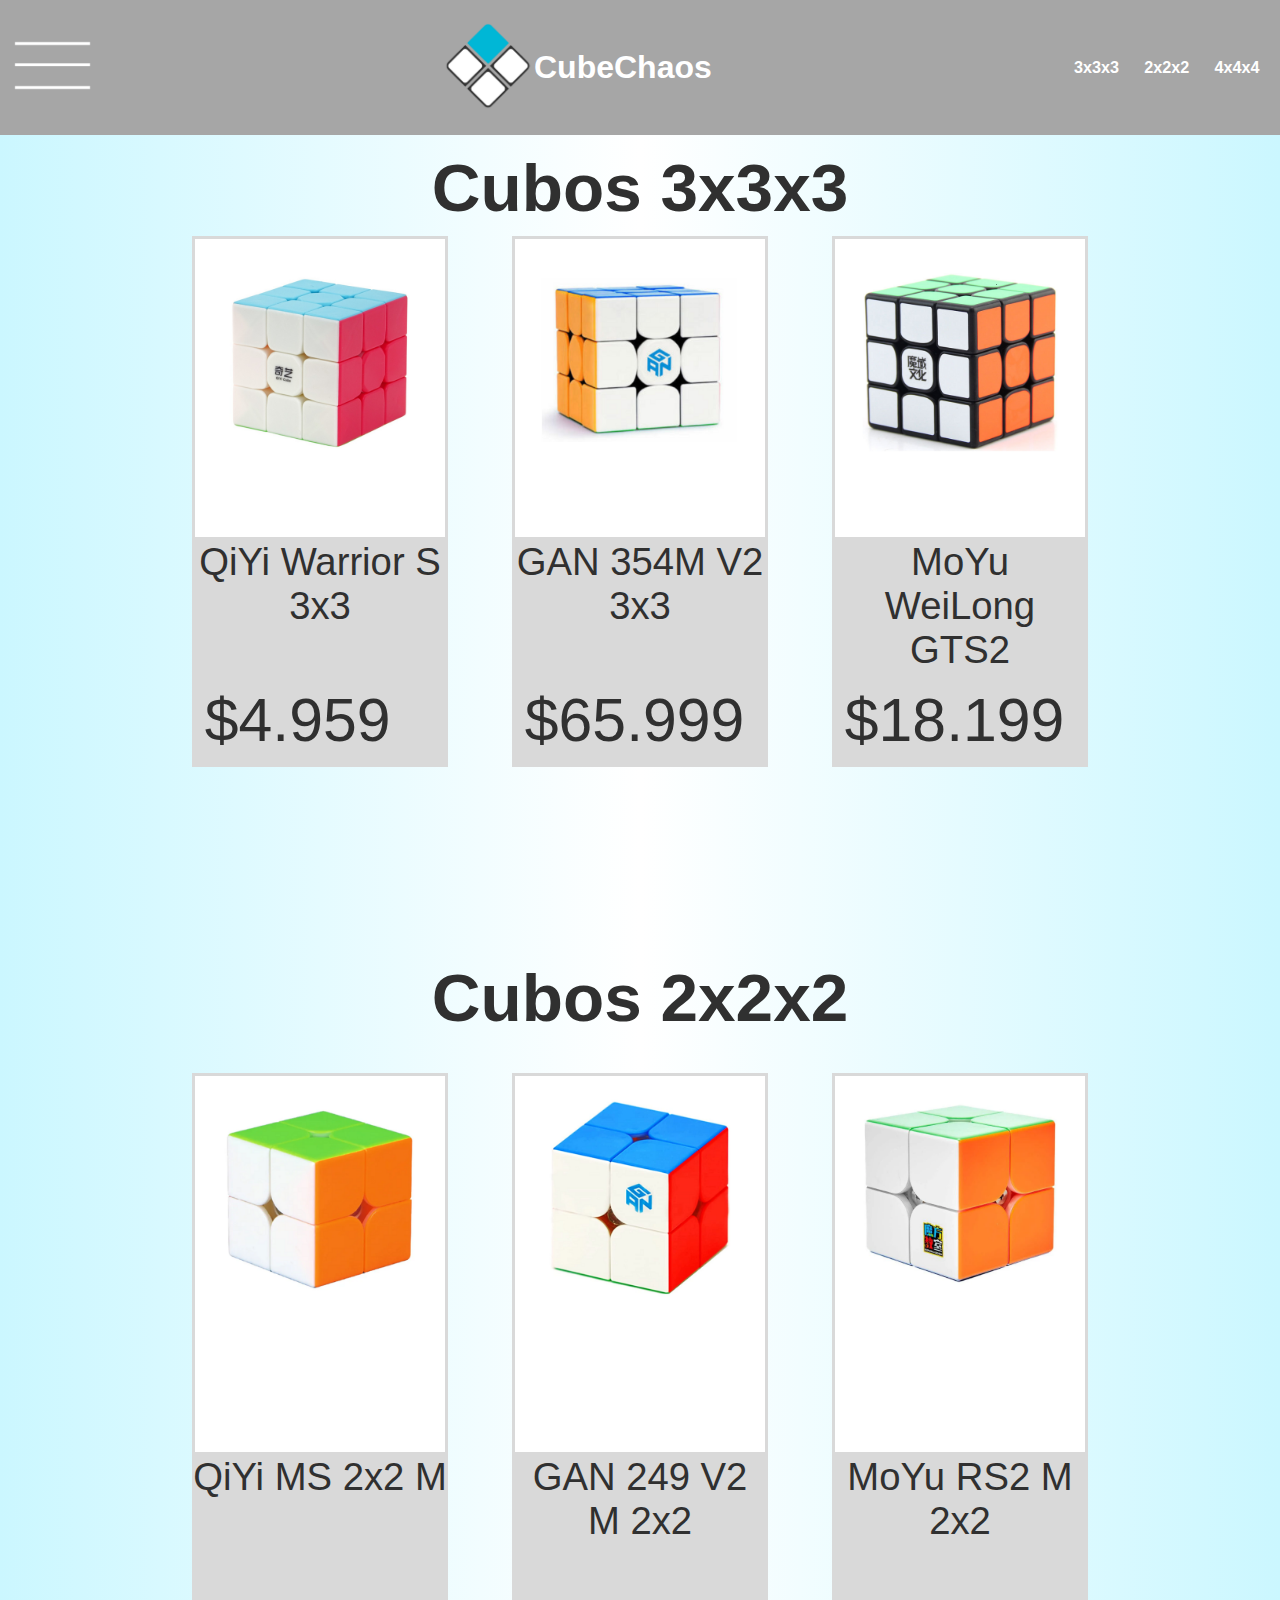
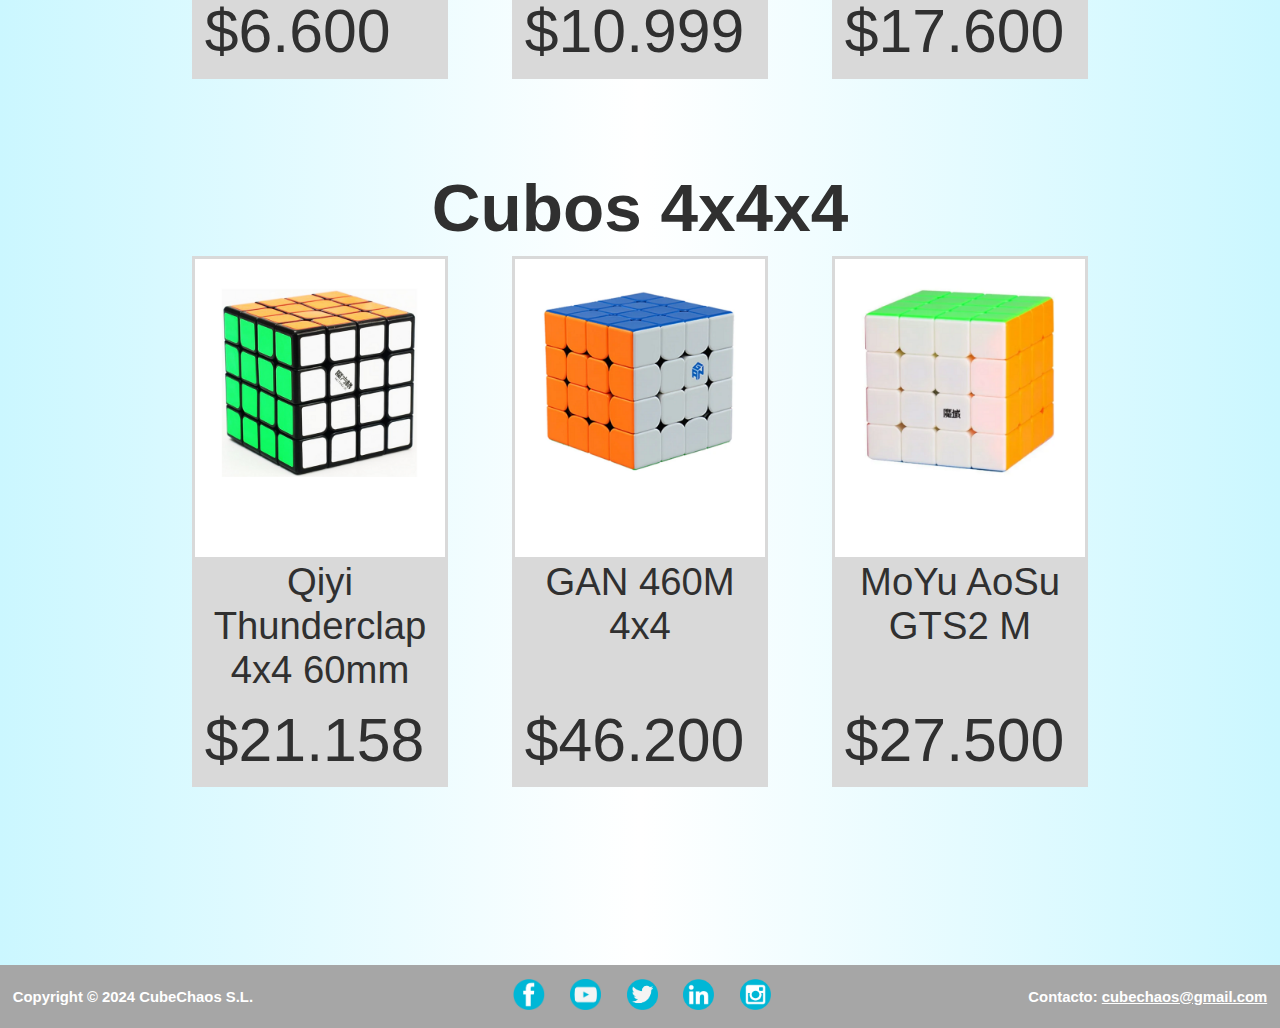
<file: htmls/index.html>
<!DOCTYPE html>
<html>

<head>
  <meta charset="utf-8">
  <meta name="viewport" content="width=device-width">
  <title>CubeChaos</title>
  <link href="../styles.css/styles.css" rel="stylesheet" type="text/css" />
  <link rel="icon" type="image/x-icon" href="../imagenes/logoddwtransparente.png">
</head>

<body>
  <header>

    <div class="dropdown">
      <img src="../imagenes/menu.png" style="padding: 1.5vh; height: 8.5vh;" alt="Menú">
      <div class="dropdown-content">
        <a class="tienda" href="index.html">Tienda</a>
        <a href="scrambler.html">Scrambler</a>
        <a href="timer.html">Timer</a>
        <a href="quienesSomos.html">Quiénes somos</a>
      </div>
    </div>

    <div style="display: flex; align-items: center;">
      <a href="index.html"><img src="../imagenes/logoddw.png" alt="logo" style="height: 10vh;"></a>
      <h1><a href="index.html" id="nombrePagina">CubeChaos</a></h1>
    </div>
    <nav>
      <ul>
        <li><a href="#seccion1">3x3x3</a></li>
        <li><a href="#seccion2">2x2x2</a></li>
        <li><a href="#seccion3">4x4x4</a></li>
      </ul>
    </nav>
  </header>

  <main>

    <section id="seccion1">

      <div class="columna1"></div>

      <h2 class="nombreSeccion">Cubos 3x3x3</h2>


      <div class="imagenCubo1">
        <a href="paginaQiyi3x3.html"><img class="imgZoom" src="../imagenes/qiyiWarrior__.png" alt="Qiyi Warrior" style="width: 17vw;" /></a>
      </div>

      <div class="imagenCubo2">
        <a href="paginaGan3x3.html"><img class="imgZoom" src="../imagenes/imagen3x3GAN__.png" alt="GAN 354M" style="width: 17vw;" /></a>
      </div>

      <div class="imagenCubo3">
        <a href="paginaMoyu3x3.html"><img class="imgZoom" src="../imagenes/imagenWeilong__.png" alt="MoYu 3x3" style="width: 17vw;" /></a>
      </div>

        <div class="nombreCubo1">
          <a class="vinculo" href="paginaQiyi3x3.html" style="text-decoration: none;"><p class="textoCubo">QiYi Warrior S 3x3</p></a>
        </div>

      <div class="nombreCubo2">
        <a class="vinculo" href="paginaGan3x3.html" style="text-decoration: none;"><p class="textoCubo">GAN 354M V2 3x3</p></a>
      </div>
      <div class="nombreCubo3">
        <a class="vinculo" href="paginaMoyu3x3.html" style="text-decoration: none;"><p class="textoCubo">MoYu WeiLong GTS2</p></a>
      </div>

      <div class="precioCubo1">
        <p>$4.959</p>
      </div>
      <div class="precioCubo2">
        <p>$65.999</p>
      </div>
      <div class="precioCubo3">
        <p>$18.199</p>
      </div>

      <div class="columna2"></div>

      <!-- <div class="espacioBlanco">fjsdhjfs</div> -->

    </section>


    <section id="seccion2">

      <div class="columna1"></div>

      <h2 class="nombreSeccion">Cubos 2x2x2</h2>


      <div class="imagenCubo1">
        <a href="paginaQiyi2x2.html"><img class="imgZoom" src="../imagenes/2x2qiyi__.png" alt="Qiyi 2x2" style="width: 17vw;" /></a>
      </div>

      <div class="imagenCubo2">
        <a href="paginaGan2x2.html"><img class="imgZoom" src="../imagenes/2x2gan__.png" alt="GAN 2x2" style="width: 17vw;" /></a>
      </div>

      <div class="imagenCubo3">
        <a href="paginaMoyu2x2.html"><img class="imgZoom" src="../imagenes/2x2moyu__.png" alt="MoYu 2x2" style="width: 17vw;" /></a>
      </div>


      <div class="nombreCubo1">
        <a class="vinculo" href="paginaQiyi2x2.html" style="text-decoration: none;"><p class="textoCubo">QiYi MS 2x2 M</p></a>
      </div>
      <div class="nombreCubo2">
        <a class="vinculo" href="paginaGan2x2.html" style="text-decoration: none;"><p class="textoCubo">GAN 249 V2 M 2x2</p></a>
      </div>
      <div class="nombreCubo3">
        <a class="vinculo" href="paginaMoyu2x2.html" style="text-decoration: none;"><p class="textoCubo">MoYu RS2 M 2x2</p></a>
      </div>

      <div class="precioCubo1">
        <p>$6.600</p>
      </div>
      <div class="precioCubo2">
        <p>$10.999</p>
      </div>
      <div class="precioCubo3">
        <p>$17.600</p>
      </div>

      <div class="columna2"></div>

      <!-- <div class="espacioBlanco">fjsdhjfs</div> -->

    </section>


    <section id="seccion3">

      <div class="columna1"></div>

      <h2 class="nombreSeccion">Cubos 4x4x4</h2>


      <div class="imagenCubo1">
        <a href="paginaQiyi4x4.html"><img class="imgZoom" src="../imagenes/qiyi4x4__.png" alt="Qiyi 4x4" style="width: 17vw;" /></a>
      </div>

      <div class="imagenCubo2">
        <a href="paginaGan4x4.html"><img class="imgZoom" src="../imagenes/gan4x4__.png" alt="GAN 4x4" style="width: 17vw;" /></a>
      </div>

      <div class="imagenCubo3">
        <a href="paginaMoyu4x4.html"><img class="imgZoom" src="../imagenes/moyu4x4__.png" alt="MoYu 4x4" style="width: 17vw;" /></a>
      </div>


      <div class="nombreCubo1">
        <a class="vinculo" href="paginaQiyi4x4.html" style="text-decoration: none;"><p class="textoCubo">Qiyi Thunderclap 4x4 60mm</p></a>
      </div>
      <div class="nombreCubo2">
        <a class="vinculo" href="paginaGan4x4.html" style="text-decoration: none;"><p class="textoCubo">GAN 460M 4x4</p></a>
      </div>
      <div class="nombreCubo3">
        <a class="vinculo" href="paginaMoyu4x4.html" style="text-decoration: none;"><p class="textoCubo">MoYu AoSu GTS2 M</p></a>
      </div>

      <div class="precioCubo1">
        <p>$21.158</p>
      </div>
      <div class="precioCubo2">
        <p>$46.200</p>
      </div>
      <div class="precioCubo3">
        <p>$27.500</p>
      </div>

      <div class="columna2"></div>

      <!-- <div class="espacioBlanco">fjsdhjfs</div> -->

    </section>

  </main>

  <footer>
    <p>Copyright © 2024 CubeChaos S.L.</p>
    <nav>
      <ul>
        <li><a href="https://www.facebook.com" target="_blank"><img src="../imagenes/iconoFacebook.png"
              alt="Facebook" style="height: 3.5vh;"></a></li>
        <li><a href="https://www.youtube.com" target="_blank"><img src="../imagenes/iconoYT.png" alt="YouTube" style="height: 3.5vh;"></a>
        </li>
        <li><a href="https://x.com" target="_blank"><img src="../imagenes/iconoTwitter.png" alt="Twitter" style="height: 3.5vh;"></a></li>
        <li><a href="https://www.linkedin.com" target="_blank"><img src="../imagenes/iconoLinkedin.png"
          alt="LinkedIn" style="height: 3.5vh;"></a></li>
        <li><a href="https://www.instagram.com" target="_blank"><img src="../imagenes/iconoInstagram.png"
              alt="Instagram" style="height: 3.5vh;"></a></li>
      </ul>
    </nav>
    <p>Contacto: <a href="mailto:cubechaos@gmail.com" style="color:white">cubechaos@gmail.com</a></p>
  </footer>

  <script src="../script.js"></script>
</body>

</html>
</file>
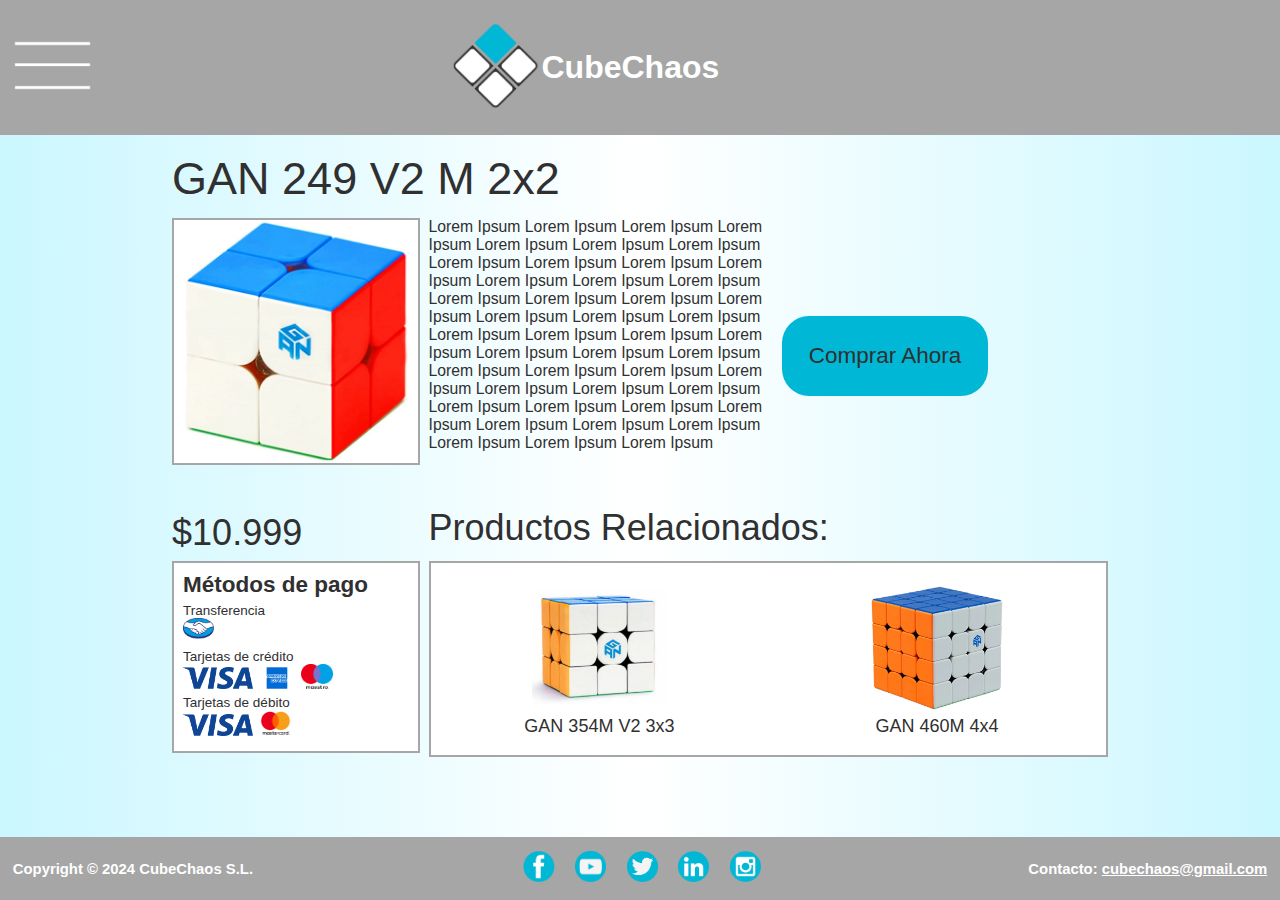
<file: htmls/paginaGan2x2.html>
<!DOCTYPE html>
<html>

<head>
  <meta charset="utf-8">
  <meta name="viewport" content="width=device-width">
  <title>GAN 249 V2 M 2x2</title>
  <link href="../styles.css/stylesProducto.css" rel="stylesheet" type="text/css" />
  <link rel="icon" type="image/x-icon" href="../imagenes/logoddwtransparente.png">
</head>

<body>
  <header>

    <div class="dropdown">
      <img src="../imagenes/menu.png" style="padding: 1.5vh; height: 8.5vh;" alt="Menú">
      <div class="dropdown-content">
        <a class="tienda" href="index.html">Tienda</a>
        <a href="scrambler.html">Scrambler</a>
        <a href="timer.html">Timer</a>
        <a href="quienesSomos.html">Quiénes somos</a>
      </div>
    </div>

    <div style="display: flex; align-items: center;">
      <a href="index.html"><img src="../imagenes/logoddw.png" alt="logo" style="height: 10vh;"></a>
      <h1><a href="index.html" id="nombrePagina">CubeChaos</a></h1>
    </div>
    <nav>
      <ul>
        <li><a href="#seccion1">3x3x3</a></li>
        <li><a href="#seccion2">2x2x2</a></li>
        <li><a href="#seccion3">4x4x4</a></li>
      </ul>
    </nav>
  </header>

<!-- -------------------------------- -->

    <main>
        <div class="columna1"></div>
        <div class="columna2"></div>
        
        <div class="nombreProducto">GAN 249 V2 M 2x2</div>
        
        <div class="imagenCubo"><img src="../imagenes/2x2gan__.png" alt="GAN 249 V2 M 2x2" id="imgCub"></div>
        
        <div class="caracteristicas">Lorem Ipsum Lorem Ipsum Lorem Ipsum Lorem Ipsum Lorem Ipsum Lorem Ipsum Lorem Ipsum Lorem Ipsum Lorem Ipsum Lorem Ipsum Lorem Ipsum Lorem Ipsum Lorem Ipsum Lorem Ipsum Lorem Ipsum Lorem Ipsum Lorem Ipsum Lorem Ipsum Lorem Ipsum Lorem Ipsum Lorem Ipsum Lorem Ipsum Lorem Ipsum Lorem Ipsum Lorem Ipsum Lorem Ipsum Lorem Ipsum Lorem Ipsum Lorem Ipsum Lorem Ipsum Lorem Ipsum Lorem Ipsum Lorem Ipsum Lorem Ipsum Lorem Ipsum Lorem Ipsum Lorem Ipsum Lorem Ipsum Lorem Ipsum Lorem Ipsum Lorem Ipsum Lorem Ipsum Lorem Ipsum Lorem Ipsum Lorem Ipsum</div>
        
        <div class="botonCompra">
            <button id="buyButton">Comprar Ahora</button>
        </div>
        
        <div class="precio">
            <p>$10.999</p>
        </div>
        
        <div class="textoProdsRelacionados">
            <p>Productos Relacionados:</p>
        </div>
        
        <div class="metodosPago">
          <div class="transferencia">
            <h3 class="tituloMetodosPago">Métodos de pago</h3>
            <p class="subtituloMetodosPago">Transferencia</p>
            <img class="imgPago1" src="../imagenes/mpIcono_.png" alt="Mercado Pago">
          </div>
          <div class="credito">
            <p class="subtituloMetodosPago">Tarjetas de crédito</p>
            <img class="imgPago1" src="../imagenes/iconoVisa.png" alt="Visa">
            <img class="imgPago1" src="../imagenes/iconoAmericanExpress.png" alt="American Express">
            <img class="imgPago2" src="../imagenes/iconoMastercardCredito.png" alt="Mastercard Crédito">
          </div>
          <div class="debito">
            <p class="subtituloMetodosPago">Tarjetas de débito</p>
            <img class="imgPago1" src="../imagenes/iconoVisa.png" alt="Visa" >
            <img class="imgPago2" src="../imagenes/iconoMastercardDebito.png" alt="Mastercard Dédito">
          </div>
        </div>
        
        <div class="prodsRelacionados">
          <img class="image1" src="../imagenes/imagen3x3GAN__.png" alt="Gan 3x3">
          <img class="image2" src="../imagenes/gan4x4__.png" alt="Gan 4x4">
          <p class="text1">GAN 354M V2 3x3</p>
          <p class="text2">GAN 460M 4x4</p>
        </div>
    </main>

<!-- ---------------------------------->

  <footer>
    <p>Copyright © 2024 CubeChaos S.L.</p>
    <nav>
      <ul>
        <li><a href="https://www.facebook.com" target="_blank"><img src="../imagenes/iconoFacebook.png"
              alt="Facebook" style="height: 3.5vh;"></a></li>
        <li><a href="https://www.youtube.com" target="_blank"><img src="../imagenes/iconoYT.png" alt="YouTube" style="height: 3.5vh;"></a>
        </li>
        <li><a href="https://x.com" target="_blank"><img src="../imagenes/iconoTwitter.png" alt="Twitter" style="height: 3.5vh;"></a></li>
        <li><a href="https://www.linkedin.com" target="_blank"><img src="../imagenes/iconoLinkedin.png"
          alt="LinkedIn" style="height: 3.5vh;"></a></li>
        <li><a href="https://www.instagram.com" target="_blank"><img src="../imagenes/iconoInstagram.png"
              alt="Instagram" style="height: 3.5vh;"></a></li>
      </ul>
    </nav>
    <p>Contacto: <a href="mailto:cubechaos@gmail.com" style="color:white">cubechaos@gmail.com</a></p>
  </footer>

  <script src="../script.js"></script>
</body>

</html>
</file>
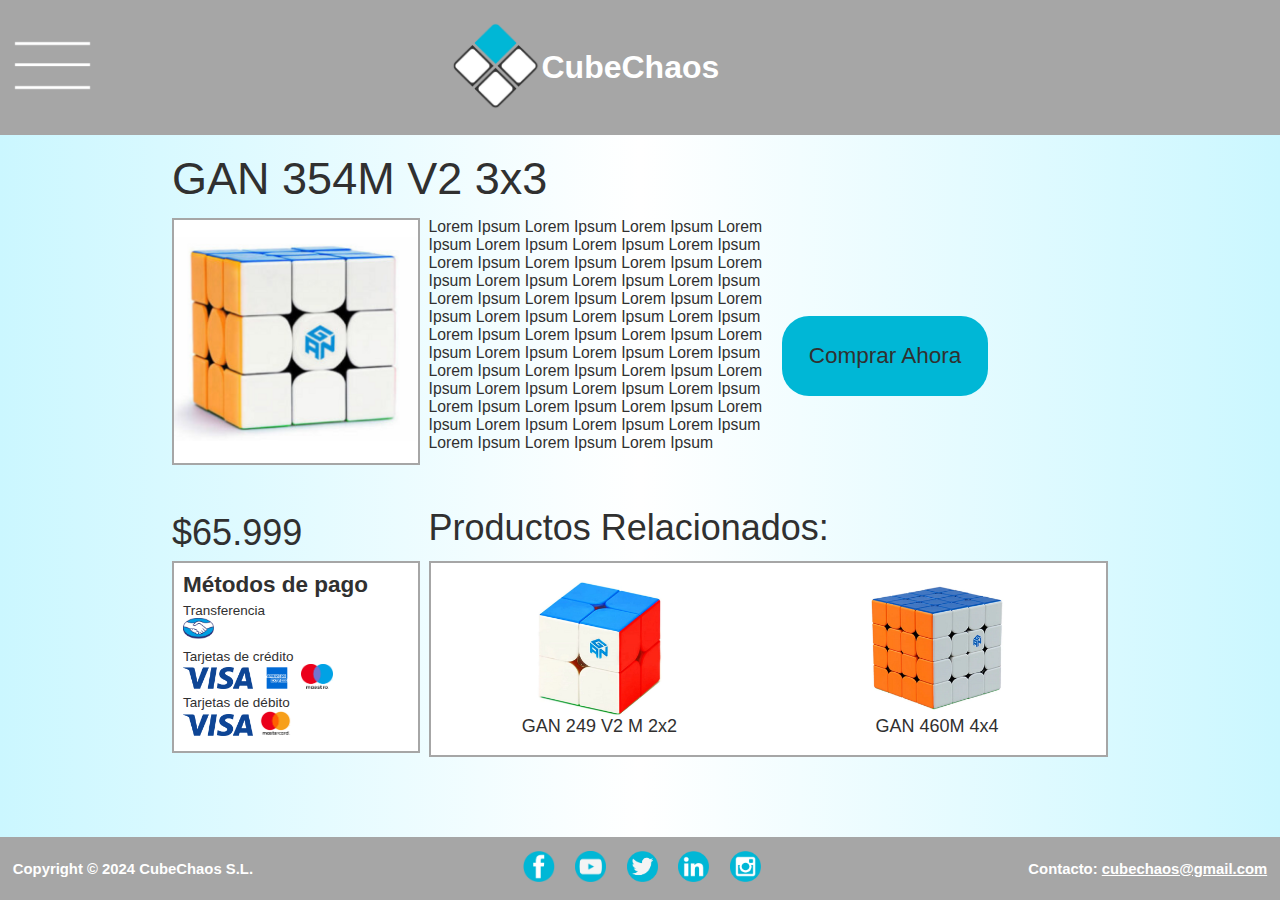
<file: htmls/paginaGan3x3.html>
<!DOCTYPE html>
<html>

<head>
  <meta charset="utf-8">
  <meta name="viewport" content="width=device-width">
  <title>GAN 354M V2 3x3</title>
  <link href="../styles.css/stylesProducto.css" rel="stylesheet" type="text/css" />
  <link rel="icon" type="image/x-icon" href="../imagenes/logoddwtransparente.png">
</head>

<body>
  <header>

    <div class="dropdown">
      <img src="../imagenes/menu.png" style="padding: 1.5vh; height: 8.5vh;" alt="Menú">
      <div class="dropdown-content">
        <a class="tienda" href="index.html">Tienda</a>
        <a href="scrambler.html">Scrambler</a>
        <a href="timer.html">Timer</a>
        <a href="quienesSomos.html">Quiénes somos</a>
      </div>
    </div>

    <div style="display: flex; align-items: center;">
      <a href="index.html"><img src="../imagenes/logoddw.png" alt="logo" style="height: 10vh;"></a>
      <h1><a href="index.html" id="nombrePagina">CubeChaos</a></h1>
    </div>
    <nav>
      <ul>
        <li><a href="#seccion1">3x3x3</a></li>
        <li><a href="#seccion2">2x2x2</a></li>
        <li><a href="#seccion3">4x4x4</a></li>
      </ul>
    </nav>
  </header>

<!-- -------------------------------- -->

    <main>
        <div class="columna1"></div>
        <div class="columna2"></div>
        
        <div class="nombreProducto">GAN 354M V2 3x3</div>
        
        <div class="imagenCubo"><img src="../imagenes/imagen3x3GAN__.png" alt="GAN 354M V2 3x3" id="imgCub"></div>
        
        <div class="caracteristicas">Lorem Ipsum Lorem Ipsum Lorem Ipsum Lorem Ipsum Lorem Ipsum Lorem Ipsum Lorem Ipsum Lorem Ipsum Lorem Ipsum Lorem Ipsum Lorem Ipsum Lorem Ipsum Lorem Ipsum Lorem Ipsum Lorem Ipsum Lorem Ipsum Lorem Ipsum Lorem Ipsum Lorem Ipsum Lorem Ipsum Lorem Ipsum Lorem Ipsum Lorem Ipsum Lorem Ipsum Lorem Ipsum Lorem Ipsum Lorem Ipsum Lorem Ipsum Lorem Ipsum Lorem Ipsum Lorem Ipsum Lorem Ipsum Lorem Ipsum Lorem Ipsum Lorem Ipsum Lorem Ipsum Lorem Ipsum Lorem Ipsum Lorem Ipsum Lorem Ipsum Lorem Ipsum Lorem Ipsum Lorem Ipsum Lorem Ipsum Lorem Ipsum</div>
        
        <div class="botonCompra">
            <button id="buyButton">Comprar Ahora</button>
        </div>
        
        <div class="precio">
            <p>$65.999</p>
        </div>
        
        <div class="textoProdsRelacionados">
            <p>Productos Relacionados:</p>
        </div>
        
        <div class="metodosPago">
          <div class="transferencia">
            <h3 class="tituloMetodosPago">Métodos de pago</h3>
            <p class="subtituloMetodosPago">Transferencia</p>
            <img class="imgPago1" src="../imagenes/mpIcono_.png" alt="Mercado Pago">
          </div>
          <div class="credito">
            <p class="subtituloMetodosPago">Tarjetas de crédito</p>
            <img class="imgPago1" src="../imagenes/iconoVisa.png" alt="Visa">
            <img class="imgPago1" src="../imagenes/iconoAmericanExpress.png" alt="American Express">
            <img class="imgPago2" src="../imagenes/iconoMastercardCredito.png" alt="Mastercard Crédito">
          </div>
          <div class="debito">
            <p class="subtituloMetodosPago">Tarjetas de débito</p>
            <img class="imgPago1" src="../imagenes/iconoVisa.png" alt="Visa" >
            <img class="imgPago2" src="../imagenes/iconoMastercardDebito.png" alt="Mastercard Dédito">
          </div>
        </div>
        
        <div class="prodsRelacionados">
          <img class="image1" src="../imagenes/2x2gan__.png" alt="Gan 2x2">
          <img class="image2" src="../imagenes/gan4x4__.png" alt="Gan 4x4">
          <p class="text1">GAN 249 V2 M 2x2</p>
          <p class="text2">GAN 460M 4x4</p>
        </div>
    </main>

<!-- ---------------------------------->

  <footer>
    <p>Copyright © 2024 CubeChaos S.L.</p>
    <nav>
      <ul>
        <li><a href="https://www.facebook.com" target="_blank"><img src="../imagenes/iconoFacebook.png"
              alt="Facebook" style="height: 3.5vh;"></a></li>
        <li><a href="https://www.youtube.com" target="_blank"><img src="../imagenes/iconoYT.png" alt="YouTube" style="height: 3.5vh;"></a>
        </li>
        <li><a href="https://x.com" target="_blank"><img src="../imagenes/iconoTwitter.png" alt="Twitter" style="height: 3.5vh;"></a></li>
        <li><a href="https://www.linkedin.com" target="_blank"><img src="../imagenes/iconoLinkedin.png"
          alt="LinkedIn" style="height: 3.5vh;"></a></li>
        <li><a href="https://www.instagram.com" target="_blank"><img src="../imagenes/iconoInstagram.png"
              alt="Instagram" style="height: 3.5vh;"></a></li>
      </ul>
    </nav>
    <p>Contacto: <a href="mailto:cubechaos@gmail.com" style="color:white">cubechaos@gmail.com</a></p>
  </footer>

  <script src="../script.js"></script>
</body>

</html>
</file>
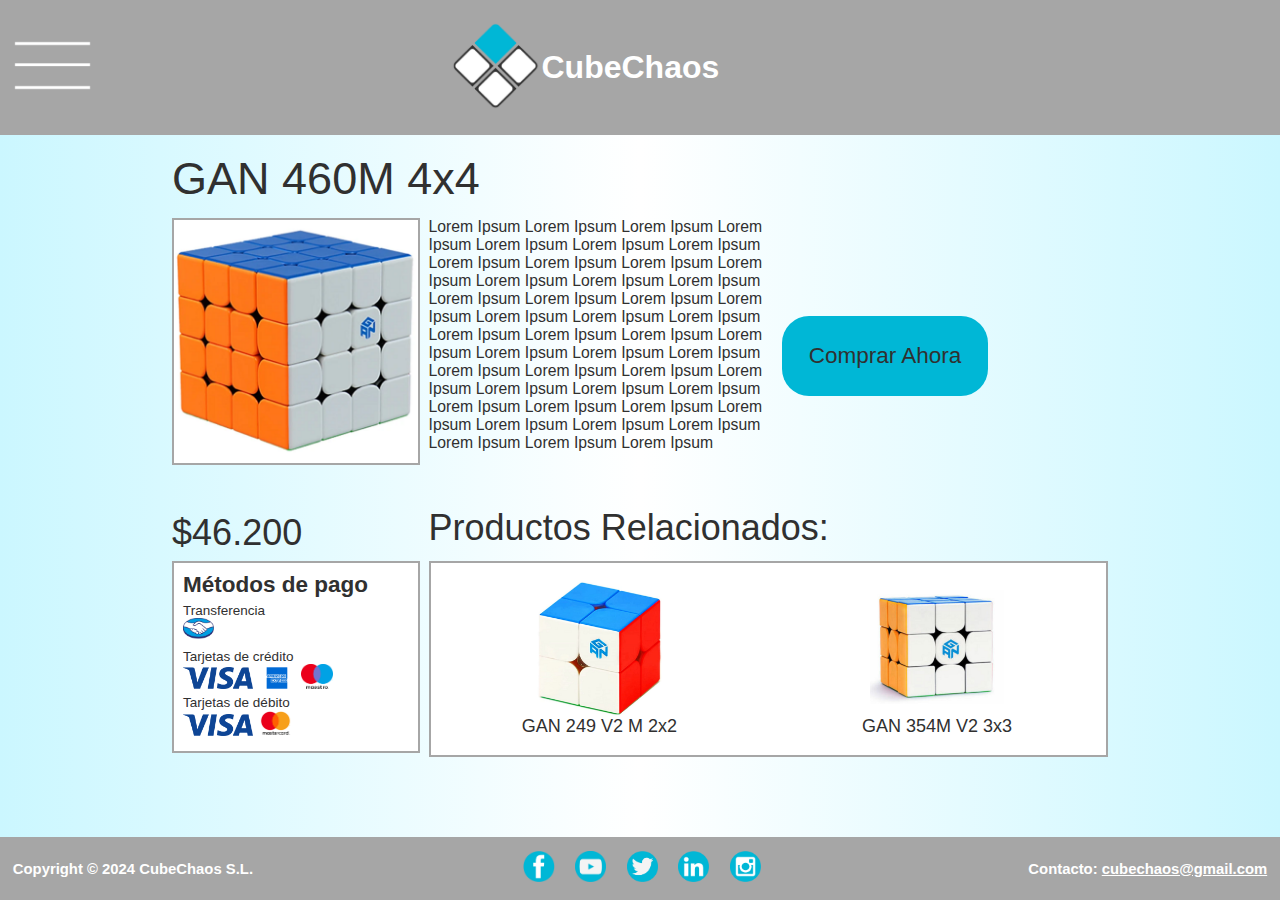
<file: htmls/paginaGan4x4.html>
<!DOCTYPE html>
<html>

<head>
  <meta charset="utf-8">
  <meta name="viewport" content="width=device-width">
  <title>GAN 460M 4x4</title>
  <link href="../styles.css/stylesProducto.css" rel="stylesheet" type="text/css" />
  <link rel="icon" type="image/x-icon" href="../imagenes/logoddwtransparente.png">
</head>

<body>
  <header>

    <div class="dropdown">
      <img src="../imagenes/menu.png" style="padding: 1.5vh; height: 8.5vh;" alt="Menú">
      <div class="dropdown-content">
        <a class="tienda" href="index.html">Tienda</a>
        <a href="scrambler.html">Scrambler</a>
        <a href="timer.html">Timer</a>
        <a href="quienesSomos.html">Quiénes somos</a>
      </div>
    </div>

    <div style="display: flex; align-items: center;">
      <a href="index.html"><img src="../imagenes/logoddw.png" alt="logo" style="height: 10vh;"></a>
      <h1><a href="index.html" id="nombrePagina">CubeChaos</a></h1>
    </div>
    <nav>
      <ul>
        <li><a href="#seccion1">3x3x3</a></li>
        <li><a href="#seccion2">2x2x2</a></li>
        <li><a href="#seccion3">4x4x4</a></li>
      </ul>
    </nav>
  </header>

<!-- -------------------------------- -->

    <main>
        <div class="columna1"></div>
        <div class="columna2"></div>
        
        <div class="nombreProducto">GAN 460M 4x4</div>
        
        <div class="imagenCubo"><img src="../imagenes/gan4x4__.png" alt="GAN 460M 4x4" id="imgCub"></div>
        
        <div class="caracteristicas">Lorem Ipsum Lorem Ipsum Lorem Ipsum Lorem Ipsum Lorem Ipsum Lorem Ipsum Lorem Ipsum Lorem Ipsum Lorem Ipsum Lorem Ipsum Lorem Ipsum Lorem Ipsum Lorem Ipsum Lorem Ipsum Lorem Ipsum Lorem Ipsum Lorem Ipsum Lorem Ipsum Lorem Ipsum Lorem Ipsum Lorem Ipsum Lorem Ipsum Lorem Ipsum Lorem Ipsum Lorem Ipsum Lorem Ipsum Lorem Ipsum Lorem Ipsum Lorem Ipsum Lorem Ipsum Lorem Ipsum Lorem Ipsum Lorem Ipsum Lorem Ipsum Lorem Ipsum Lorem Ipsum Lorem Ipsum Lorem Ipsum Lorem Ipsum Lorem Ipsum Lorem Ipsum Lorem Ipsum Lorem Ipsum Lorem Ipsum Lorem Ipsum</div>
        
        <div class="botonCompra">
            <button id="buyButton">Comprar Ahora</button>
        </div>
        
        <div class="precio">
            <p>$46.200</p>
        </div>
        
        <div class="textoProdsRelacionados">
            <p>Productos Relacionados:</p>
        </div>
        
        <div class="metodosPago">
          <div class="transferencia">
            <h3 class="tituloMetodosPago">Métodos de pago</h3>
            <p class="subtituloMetodosPago">Transferencia</p>
            <img class="imgPago1" src="../imagenes/mpIcono_.png" alt="Mercado Pago">
          </div>
          <div class="credito">
            <p class="subtituloMetodosPago">Tarjetas de crédito</p>
            <img class="imgPago1" src="../imagenes/iconoVisa.png" alt="Visa">
            <img class="imgPago1" src="../imagenes/iconoAmericanExpress.png" alt="American Express">
            <img class="imgPago2" src="../imagenes/iconoMastercardCredito.png" alt="Mastercard Crédito">
          </div>
          <div class="debito">
            <p class="subtituloMetodosPago">Tarjetas de débito</p>
            <img class="imgPago1" src="../imagenes/iconoVisa.png" alt="Visa" >
            <img class="imgPago2" src="../imagenes/iconoMastercardDebito.png" alt="Mastercard Dédito">
          </div>
        </div>
        
        <div class="prodsRelacionados">
          <img class="image1" src="../imagenes/2x2gan__.png" alt="Gan 2x2">
          <img class="image2" src="../imagenes/imagen3x3GAN__.png" alt="Gan 3x3">
          <p class="text1">GAN 249 V2 M 2x2</p>
          <p class="text2">GAN 354M V2 3x3</p>
        </div>
    </main>

<!-- ---------------------------------->

  <footer>
    <p>Copyright © 2024 CubeChaos S.L.</p>
    <nav>
      <ul>
        <li><a href="https://www.facebook.com" target="_blank"><img src="../imagenes/iconoFacebook.png"
              alt="Facebook" style="height: 3.5vh;"></a></li>
        <li><a href="https://www.youtube.com" target="_blank"><img src="../imagenes/iconoYT.png" alt="YouTube" style="height: 3.5vh;"></a>
        </li>
        <li><a href="https://x.com" target="_blank"><img src="../imagenes/iconoTwitter.png" alt="Twitter" style="height: 3.5vh;"></a></li>
        <li><a href="https://www.linkedin.com" target="_blank"><img src="../imagenes/iconoLinkedin.png"
          alt="LinkedIn" style="height: 3.5vh;"></a></li>
        <li><a href="https://www.instagram.com" target="_blank"><img src="../imagenes/iconoInstagram.png"
              alt="Instagram" style="height: 3.5vh;"></a></li>
      </ul>
    </nav>
    <p>Contacto: <a href="mailto:cubechaos@gmail.com" style="color:white">cubechaos@gmail.com</a></p>
  </footer>

  <script src="../script.js"></script>
</body>

</html>
</file>
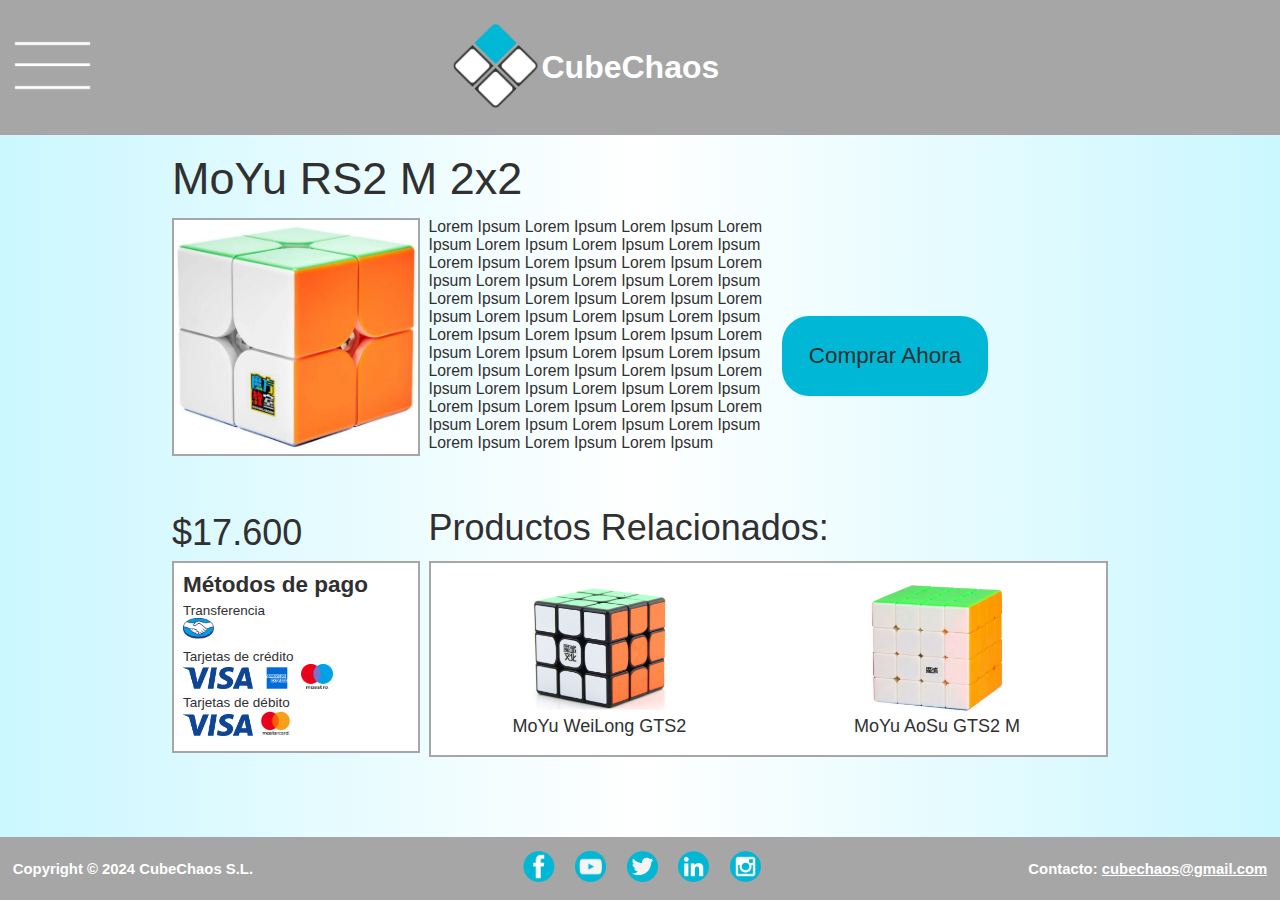
<file: htmls/paginaMoyu2x2.html>
<!DOCTYPE html>
<html>

<head>
  <meta charset="utf-8">
  <meta name="viewport" content="width=device-width">
  <title>MoYu RS2 M 2x2</title>
  <link href="../styles.css/stylesProducto.css" rel="stylesheet" type="text/css" />
  <link rel="icon" type="image/x-icon" href="../imagenes/logoddwtransparente.png">
</head>

<body>
  <header>

    <div class="dropdown">
      <img src="../imagenes/menu.png" style="padding: 1.5vh; height: 8.5vh;" alt="Menú">
      <div class="dropdown-content">
        <a class="tienda" href="index.html">Tienda</a>
        <a href="scrambler.html">Scrambler</a>
        <a href="timer.html">Timer</a>
        <a href="quienesSomos.html">Quiénes somos</a>
      </div>
    </div>

    <div style="display: flex; align-items: center;">
      <a href="index.html"><img src="../imagenes/logoddw.png" alt="logo" style="height: 10vh;"></a>
      <h1><a href="index.html" id="nombrePagina">CubeChaos</a></h1>
    </div>
    <nav>
      <ul>
        <li><a href="#seccion1">3x3x3</a></li>
        <li><a href="#seccion2">2x2x2</a></li>
        <li><a href="#seccion3">4x4x4</a></li>
      </ul>
    </nav>
  </header>

<!-- -------------------------------- -->

    <main>
        <div class="columna1"></div>
        <div class="columna2"></div>
        
        <div class="nombreProducto">MoYu RS2 M 2x2</div>
        
        <div class="imagenCubo"><img src="../imagenes/2x2moyu__.png" alt="MoYu RS2 M 2x2" id="imgCub"></div>
        
        <div class="caracteristicas">Lorem Ipsum Lorem Ipsum Lorem Ipsum Lorem Ipsum Lorem Ipsum Lorem Ipsum Lorem Ipsum Lorem Ipsum Lorem Ipsum Lorem Ipsum Lorem Ipsum Lorem Ipsum Lorem Ipsum Lorem Ipsum Lorem Ipsum Lorem Ipsum Lorem Ipsum Lorem Ipsum Lorem Ipsum Lorem Ipsum Lorem Ipsum Lorem Ipsum Lorem Ipsum Lorem Ipsum Lorem Ipsum Lorem Ipsum Lorem Ipsum Lorem Ipsum Lorem Ipsum Lorem Ipsum Lorem Ipsum Lorem Ipsum Lorem Ipsum Lorem Ipsum Lorem Ipsum Lorem Ipsum Lorem Ipsum Lorem Ipsum Lorem Ipsum Lorem Ipsum Lorem Ipsum Lorem Ipsum Lorem Ipsum Lorem Ipsum Lorem Ipsum</div>
        
        <div class="botonCompra">
            <button id="buyButton">Comprar Ahora</button>
        </div>
        
        <div class="precio">
            <p>$17.600</p>
        </div>
        
        <div class="textoProdsRelacionados">
            <p>Productos Relacionados:</p>
        </div>
        
        <div class="metodosPago">
          <div class="transferencia">
            <h3 class="tituloMetodosPago">Métodos de pago</h3>
            <p class="subtituloMetodosPago">Transferencia</p>
            <img class="imgPago1" src="../imagenes/mpIcono_.png" alt="Mercado Pago">
          </div>
          <div class="credito">
            <p class="subtituloMetodosPago">Tarjetas de crédito</p>
            <img class="imgPago1" src="../imagenes/iconoVisa.png" alt="Visa">
            <img class="imgPago1" src="../imagenes/iconoAmericanExpress.png" alt="American Express">
            <img class="imgPago2" src="../imagenes/iconoMastercardCredito.png" alt="Mastercard Crédito">
          </div>
          <div class="debito">
            <p class="subtituloMetodosPago">Tarjetas de débito</p>
            <img class="imgPago1" src="../imagenes/iconoVisa.png" alt="Visa" >
            <img class="imgPago2" src="../imagenes/iconoMastercardDebito.png" alt="Mastercard Dédito">
          </div>
        </div>
        
        <div class="prodsRelacionados">
          <img class="image1" src="../imagenes/imagenWeilong__.png" alt="MoYu 3x3">
          <img class="image2" src="../imagenes/moyu4x4__.png" alt="MoYu 4x4">
          <p class="text1">MoYu WeiLong GTS2</p>
          <p class="text2">MoYu AoSu GTS2 M</p>
        </div>
    </main>

<!-- ---------------------------------->

  <footer>
    <p>Copyright © 2024 CubeChaos S.L.</p>
    <nav>
      <ul>
        <li><a href="https://www.facebook.com" target="_blank"><img src="../imagenes/iconoFacebook.png"
              alt="Facebook" style="height: 3.5vh;"></a></li>
        <li><a href="https://www.youtube.com" target="_blank"><img src="../imagenes/iconoYT.png" alt="YouTube" style="height: 3.5vh;"></a>
        </li>
        <li><a href="https://x.com" target="_blank"><img src="../imagenes/iconoTwitter.png" alt="Twitter" style="height: 3.5vh;"></a></li>
        <li><a href="https://www.linkedin.com" target="_blank"><img src="../imagenes/iconoLinkedin.png"
          alt="LinkedIn" style="height: 3.5vh;"></a></li>
        <li><a href="https://www.instagram.com" target="_blank"><img src="../imagenes/iconoInstagram.png"
              alt="Instagram" style="height: 3.5vh;"></a></li>
      </ul>
    </nav>
    <p>Contacto: <a href="mailto:cubechaos@gmail.com" style="color:white">cubechaos@gmail.com</a></p>
  </footer>

  <script src="../script.js"></script>
</body>

</html>
</file>
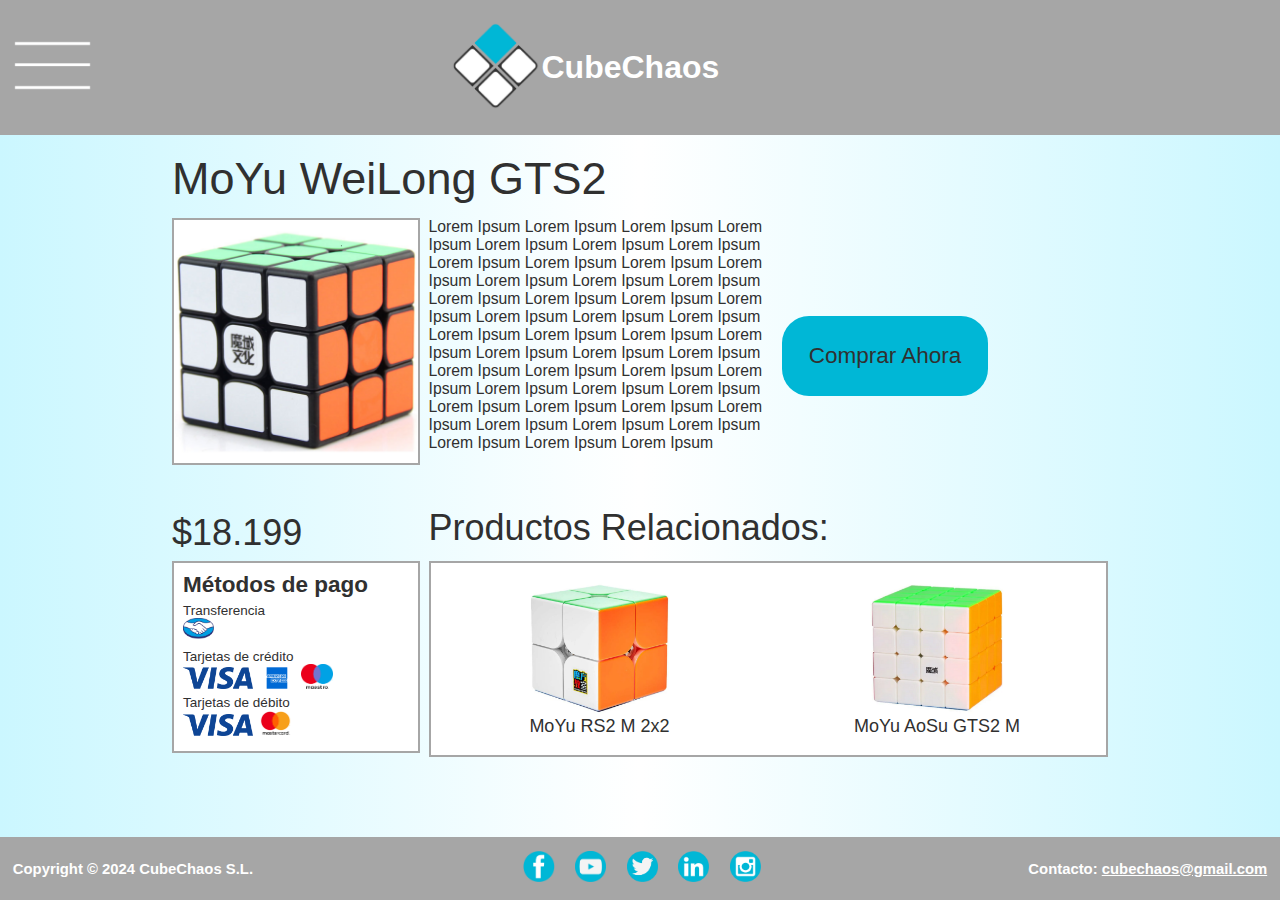
<file: htmls/paginaMoyu3x3.html>
<!DOCTYPE html>
<html>

<head>
  <meta charset="utf-8">
  <meta name="viewport" content="width=device-width">
  <title>MoYu WeiLong GTS2</title>
  <link href="../styles.css/stylesProducto.css" rel="stylesheet" type="text/css" />
  <link rel="icon" type="image/x-icon" href="../imagenes/logoddwtransparente.png">
</head>

<body>
  <header>

    <div class="dropdown">
      <img src="../imagenes/menu.png" style="padding: 1.5vh; height: 8.5vh;" alt="Menú">
      <div class="dropdown-content">
        <a class="tienda" href="index.html">Tienda</a>
        <a href="scrambler.html">Scrambler</a>
        <a href="timer.html">Timer</a>
        <a href="quienesSomos.html">Quiénes somos</a>
      </div>
    </div>

    <div style="display: flex; align-items: center;">
      <a href="index.html"><img src="../imagenes/logoddw.png" alt="logo" style="height: 10vh;"></a>
      <h1><a href="index.html" id="nombrePagina">CubeChaos</a></h1>
    </div>
    <nav>
      <ul>
        <li><a href="#seccion1">3x3x3</a></li>
        <li><a href="#seccion2">2x2x2</a></li>
        <li><a href="#seccion3">4x4x4</a></li>
      </ul>
    </nav>
  </header>

<!-- -------------------------------- -->

    <main>
        <div class="columna1"></div>
        <div class="columna2"></div>
        
        <div class="nombreProducto">MoYu WeiLong GTS2</div>
        
        <div class="imagenCubo"><img src="../imagenes/imagenWeilong__.png" alt="MoYu WeiLong GTS2" id="imgCub"></div>
        
        <div class="caracteristicas">Lorem Ipsum Lorem Ipsum Lorem Ipsum Lorem Ipsum Lorem Ipsum Lorem Ipsum Lorem Ipsum Lorem Ipsum Lorem Ipsum Lorem Ipsum Lorem Ipsum Lorem Ipsum Lorem Ipsum Lorem Ipsum Lorem Ipsum Lorem Ipsum Lorem Ipsum Lorem Ipsum Lorem Ipsum Lorem Ipsum Lorem Ipsum Lorem Ipsum Lorem Ipsum Lorem Ipsum Lorem Ipsum Lorem Ipsum Lorem Ipsum Lorem Ipsum Lorem Ipsum Lorem Ipsum Lorem Ipsum Lorem Ipsum Lorem Ipsum Lorem Ipsum Lorem Ipsum Lorem Ipsum Lorem Ipsum Lorem Ipsum Lorem Ipsum Lorem Ipsum Lorem Ipsum Lorem Ipsum Lorem Ipsum Lorem Ipsum Lorem Ipsum</div>
        
        <div class="botonCompra">
            <button id="buyButton">Comprar Ahora</button>
        </div>
        
        <div class="precio">
            <p>$18.199</p>
        </div>
        
        <div class="textoProdsRelacionados">
            <p>Productos Relacionados:</p>
        </div>
        
        <div class="metodosPago">
          <div class="transferencia">
            <h3 class="tituloMetodosPago">Métodos de pago</h3>
            <p class="subtituloMetodosPago">Transferencia</p>
            <img class="imgPago1" src="../imagenes/mpIcono_.png" alt="Mercado Pago">
          </div>
          <div class="credito">
            <p class="subtituloMetodosPago">Tarjetas de crédito</p>
            <img class="imgPago1" src="../imagenes/iconoVisa.png" alt="Visa">
            <img class="imgPago1" src="../imagenes/iconoAmericanExpress.png" alt="American Express">
            <img class="imgPago2" src="../imagenes/iconoMastercardCredito.png" alt="Mastercard Crédito">
          </div>
          <div class="debito">
            <p class="subtituloMetodosPago">Tarjetas de débito</p>
            <img class="imgPago1" src="../imagenes/iconoVisa.png" alt="Visa" >
            <img class="imgPago2" src="../imagenes/iconoMastercardDebito.png" alt="Mastercard Dédito">
          </div>
        </div>
        
        <div class="prodsRelacionados">
          <img class="image1" src="../imagenes/2x2moyu__.png" alt="MoYu 2x2">
          <img class="image2" src="../imagenes/moyu4x4__.png" alt="MoYu 4x4">
          <p class="text1">MoYu RS2 M 2x2</p>
          <p class="text2">MoYu AoSu GTS2 M</p>
        </div>
    </main>

<!-- ---------------------------------->

  <footer>
    <p>Copyright © 2024 CubeChaos S.L.</p>
    <nav>
      <ul>
        <li><a href="https://www.facebook.com" target="_blank"><img src="../imagenes/iconoFacebook.png"
              alt="Facebook" style="height: 3.5vh;"></a></li>
        <li><a href="https://www.youtube.com" target="_blank"><img src="../imagenes/iconoYT.png" alt="YouTube" style="height: 3.5vh;"></a>
        </li>
        <li><a href="https://x.com" target="_blank"><img src="../imagenes/iconoTwitter.png" alt="Twitter" style="height: 3.5vh;"></a></li>
        <li><a href="https://www.linkedin.com" target="_blank"><img src="../imagenes/iconoLinkedin.png"
          alt="LinkedIn" style="height: 3.5vh;"></a></li>
        <li><a href="https://www.instagram.com" target="_blank"><img src="../imagenes/iconoInstagram.png"
              alt="Instagram" style="height: 3.5vh;"></a></li>
      </ul>
    </nav>
    <p>Contacto: <a href="mailto:cubechaos@gmail.com" style="color:white">cubechaos@gmail.com</a></p>
  </footer>

  <script src="../script.js"></script>
</body>

</html>
</file>
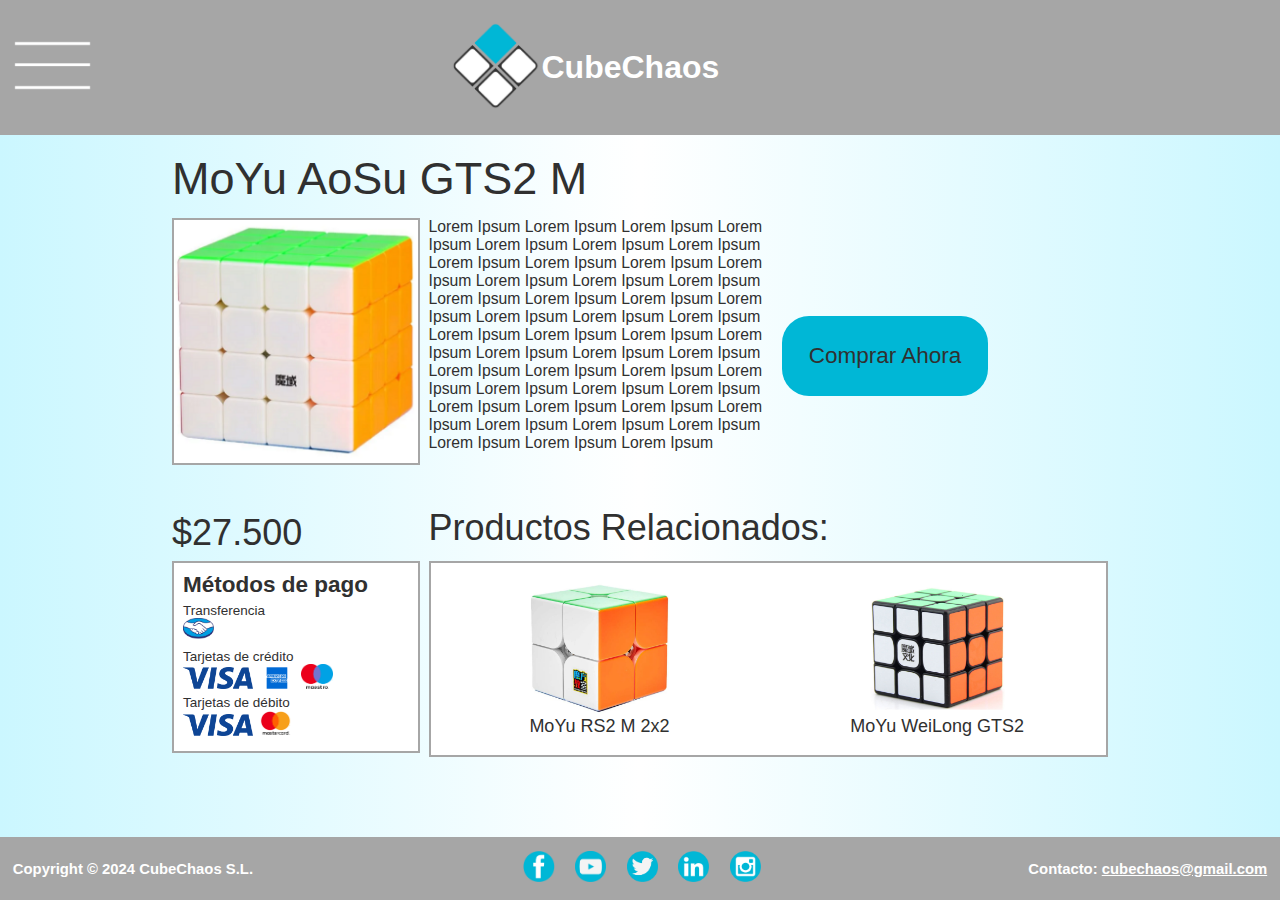
<file: htmls/paginaMoyu4x4.html>
<!DOCTYPE html>
<html>

<head>
  <meta charset="utf-8">
  <meta name="viewport" content="width=device-width">
  <title>MoYu AoSu GTS2 M</title>
  <link href="../styles.css/stylesProducto.css" rel="stylesheet" type="text/css" />
  <link rel="icon" type="image/x-icon" href="../imagenes/logoddwtransparente.png">
</head>

<body>
  <header>

    <div class="dropdown">
      <img src="../imagenes/menu.png" style="padding: 1.5vh; height: 8.5vh;" alt="Menú">
      <div class="dropdown-content">
        <a class="tienda" href="index.html">Tienda</a>
        <a href="scrambler.html">Scrambler</a>
        <a href="timer.html">Timer</a>
        <a href="quienesSomos.html">Quiénes somos</a>
      </div>
    </div>

    <div style="display: flex; align-items: center;">
      <a href="index.html"><img src="../imagenes/logoddw.png" alt="logo" style="height: 10vh;"></a>
      <h1><a href="index.html" id="nombrePagina">CubeChaos</a></h1>
    </div>
    <nav>
      <ul>
        <li><a href="#seccion1">3x3x3</a></li>
        <li><a href="#seccion2">2x2x2</a></li>
        <li><a href="#seccion3">4x4x4</a></li>
      </ul>
    </nav>
  </header>

<!-- -------------------------------- -->

    <main>
        <div class="columna1"></div>
        <div class="columna2"></div>
        
        <div class="nombreProducto">MoYu AoSu GTS2 M</div>
        
        <div class="imagenCubo"><img src="../imagenes/moyu4x4__.png" alt="MoYu AoSu GTS2 M" id="imgCub"></div>
        
        <div class="caracteristicas">Lorem Ipsum Lorem Ipsum Lorem Ipsum Lorem Ipsum Lorem Ipsum Lorem Ipsum Lorem Ipsum Lorem Ipsum Lorem Ipsum Lorem Ipsum Lorem Ipsum Lorem Ipsum Lorem Ipsum Lorem Ipsum Lorem Ipsum Lorem Ipsum Lorem Ipsum Lorem Ipsum Lorem Ipsum Lorem Ipsum Lorem Ipsum Lorem Ipsum Lorem Ipsum Lorem Ipsum Lorem Ipsum Lorem Ipsum Lorem Ipsum Lorem Ipsum Lorem Ipsum Lorem Ipsum Lorem Ipsum Lorem Ipsum Lorem Ipsum Lorem Ipsum Lorem Ipsum Lorem Ipsum Lorem Ipsum Lorem Ipsum Lorem Ipsum Lorem Ipsum Lorem Ipsum Lorem Ipsum Lorem Ipsum Lorem Ipsum Lorem Ipsum</div>
        
        <div class="botonCompra">
            <button id="buyButton">Comprar Ahora</button>
        </div>
        
        <div class="precio">
            <p>$27.500</p>
        </div>
        
        <div class="textoProdsRelacionados">
            <p>Productos Relacionados:</p>
        </div>
        
        <div class="metodosPago">
          <div class="transferencia">
            <h3 class="tituloMetodosPago">Métodos de pago</h3>
            <p class="subtituloMetodosPago">Transferencia</p>
            <img class="imgPago1" src="../imagenes/mpIcono_.png" alt="Mercado Pago">
          </div>
          <div class="credito">
            <p class="subtituloMetodosPago">Tarjetas de crédito</p>
            <img class="imgPago1" src="../imagenes/iconoVisa.png" alt="Visa">
            <img class="imgPago1" src="../imagenes/iconoAmericanExpress.png" alt="American Express">
            <img class="imgPago2" src="../imagenes/iconoMastercardCredito.png" alt="Mastercard Crédito">
          </div>
          <div class="debito">
            <p class="subtituloMetodosPago">Tarjetas de débito</p>
            <img class="imgPago1" src="../imagenes/iconoVisa.png" alt="Visa" >
            <img class="imgPago2" src="../imagenes/iconoMastercardDebito.png" alt="Mastercard Dédito">
          </div>
        </div>
        
        <div class="prodsRelacionados">
          <img class="image1" src="../imagenes/2x2moyu__.png" alt="MoYu 2x2">
          <img class="image2" src="../imagenes/imagenWeilong__.png" alt="MoYu 3x3">
          <p class="text1">MoYu RS2 M 2x2</p>
          <p class="text2">MoYu WeiLong GTS2</p>
        </div>
    </main>

<!-- ---------------------------------->

  <footer>
    <p>Copyright © 2024 CubeChaos S.L.</p>
    <nav>
      <ul>
        <li><a href="https://www.facebook.com" target="_blank"><img src="../imagenes/iconoFacebook.png"
              alt="Facebook" style="height: 3.5vh;"></a></li>
        <li><a href="https://www.youtube.com" target="_blank"><img src="../imagenes/iconoYT.png" alt="YouTube" style="height: 3.5vh;"></a>
        </li>
        <li><a href="https://x.com" target="_blank"><img src="../imagenes/iconoTwitter.png" alt="Twitter" style="height: 3.5vh;"></a></li>
        <li><a href="https://www.linkedin.com" target="_blank"><img src="../imagenes/iconoLinkedin.png"
          alt="LinkedIn" style="height: 3.5vh;"></a></li>
        <li><a href="https://www.instagram.com" target="_blank"><img src="../imagenes/iconoInstagram.png"
              alt="Instagram" style="height: 3.5vh;"></a></li>
      </ul>
    </nav>
    <p>Contacto: <a href="mailto:cubechaos@gmail.com" style="color:white">cubechaos@gmail.com</a></p>
  </footer>

  <script src="../script.js"></script>
</body>

</html>
</file>
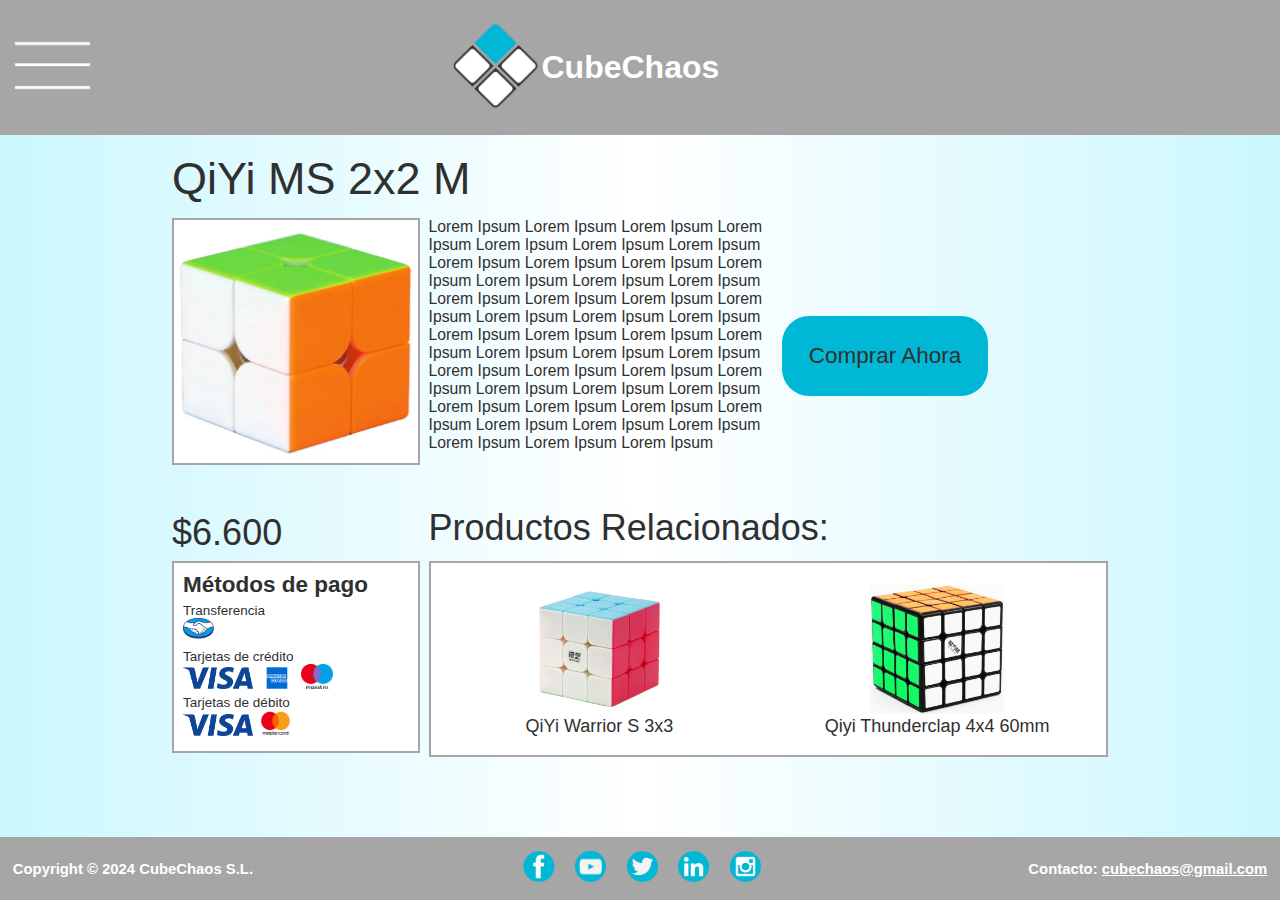
<file: htmls/paginaQiyi2x2.html>
<!DOCTYPE html>
<html>

<head>
  <meta charset="utf-8">
  <meta name="viewport" content="width=device-width">
  <title>QiYi MS 2x2 M</title>
  <link href="../styles.css/stylesProducto.css" rel="stylesheet" type="text/css" />
  <link rel="icon" type="image/x-icon" href="../imagenes/logoddwtransparente.png">
</head>

<body>
  <header>

    <div class="dropdown">
      <img src="../imagenes/menu.png" style="padding: 1.5vh; height: 8.5vh;" alt="Menú">
      <div class="dropdown-content">
        <a class="tienda" href="index.html">Tienda</a>
        <a href="scrambler.html">Scrambler</a>
        <a href="timer.html">Timer</a>
        <a href="quienesSomos.html">Quiénes somos</a>
      </div>
    </div>

    <div style="display: flex; align-items: center;">
      <a href="index.html"><img src="../imagenes/logoddw.png" alt="logo" style="height: 10vh;"></a>
      <h1><a href="index.html" id="nombrePagina">CubeChaos</a></h1>
    </div>
    <nav>
      <ul>
        <li><a href="#seccion1">3x3x3</a></li>
        <li><a href="#seccion2">2x2x2</a></li>
        <li><a href="#seccion3">4x4x4</a></li>
      </ul>
    </nav>
  </header>

<!-- -------------------------------- -->

    <main>
        <div class="columna1"></div>
        <div class="columna2"></div>
        
        <div class="nombreProducto">QiYi MS 2x2 M</div>
        
        <div class="imagenCubo"><img src="../imagenes/2x2qiyi__.png" alt="QiYi MS 2x2 M" id="imgCub"></div>
        
        <div class="caracteristicas">Lorem Ipsum Lorem Ipsum Lorem Ipsum Lorem Ipsum Lorem Ipsum Lorem Ipsum Lorem Ipsum Lorem Ipsum Lorem Ipsum Lorem Ipsum Lorem Ipsum Lorem Ipsum Lorem Ipsum Lorem Ipsum Lorem Ipsum Lorem Ipsum Lorem Ipsum Lorem Ipsum Lorem Ipsum Lorem Ipsum Lorem Ipsum Lorem Ipsum Lorem Ipsum Lorem Ipsum Lorem Ipsum Lorem Ipsum Lorem Ipsum Lorem Ipsum Lorem Ipsum Lorem Ipsum Lorem Ipsum Lorem Ipsum Lorem Ipsum Lorem Ipsum Lorem Ipsum Lorem Ipsum Lorem Ipsum Lorem Ipsum Lorem Ipsum Lorem Ipsum Lorem Ipsum Lorem Ipsum Lorem Ipsum Lorem Ipsum Lorem Ipsum</div>
        
        <div class="botonCompra">
            <button id="buyButton">Comprar Ahora</button>
        </div>
        
        <div class="precio">
            <p>$6.600</p>
        </div>
        
        <div class="textoProdsRelacionados">
            <p>Productos Relacionados:</p>
        </div>
        
        <div class="metodosPago">
          <div class="transferencia">
            <h3 class="tituloMetodosPago">Métodos de pago</h3>
            <p class="subtituloMetodosPago">Transferencia</p>
            <img class="imgPago1" src="../imagenes/mpIcono_.png" alt="Mercado Pago">
          </div>
          <div class="credito">
            <p class="subtituloMetodosPago">Tarjetas de crédito</p>
            <img class="imgPago1" src="../imagenes/iconoVisa.png" alt="Visa">
            <img class="imgPago1" src="../imagenes/iconoAmericanExpress.png" alt="American Express">
            <img class="imgPago2" src="../imagenes/iconoMastercardCredito.png" alt="Mastercard Crédito">
          </div>
          <div class="debito">
            <p class="subtituloMetodosPago">Tarjetas de débito</p>
            <img class="imgPago1" src="../imagenes/iconoVisa.png" alt="Visa" >
            <img class="imgPago2" src="../imagenes/iconoMastercardDebito.png" alt="Mastercard Dédito">
          </div>
        </div>
        
        <div class="prodsRelacionados">
          <img class="image1" src="../imagenes/qiyiWarrior__.png" alt="Qiyi 3x3">
          <img class="image2" src="../imagenes/qiyi4x4__.png" alt="Qiyi 4x4">
          <p class="text1">QiYi Warrior S 3x3</p>
          <p class="text2">Qiyi Thunderclap 4x4 60mm</p>
        </div>
    </main>

<!-- ---------------------------------->

  <footer>
    <p>Copyright © 2024 CubeChaos S.L.</p>
    <nav>
      <ul>
        <li><a href="https://www.facebook.com" target="_blank"><img src="../imagenes/iconoFacebook.png"
              alt="Facebook" style="height: 3.5vh;"></a></li>
        <li><a href="https://www.youtube.com" target="_blank"><img src="../imagenes/iconoYT.png" alt="YouTube" style="height: 3.5vh;"></a>
        </li>
        <li><a href="https://x.com" target="_blank"><img src="../imagenes/iconoTwitter.png" alt="Twitter" style="height: 3.5vh;"></a></li>
        <li><a href="https://www.linkedin.com" target="_blank"><img src="../imagenes/iconoLinkedin.png"
          alt="LinkedIn" style="height: 3.5vh;"></a></li>
        <li><a href="https://www.instagram.com" target="_blank"><img src="../imagenes/iconoInstagram.png"
              alt="Instagram" style="height: 3.5vh;"></a></li>
      </ul>
    </nav>
    <p>Contacto: <a href="mailto:cubechaos@gmail.com" style="color:white">cubechaos@gmail.com</a></p>
  </footer>

  <script src="../script.js"></script>
</body>

</html>
</file>
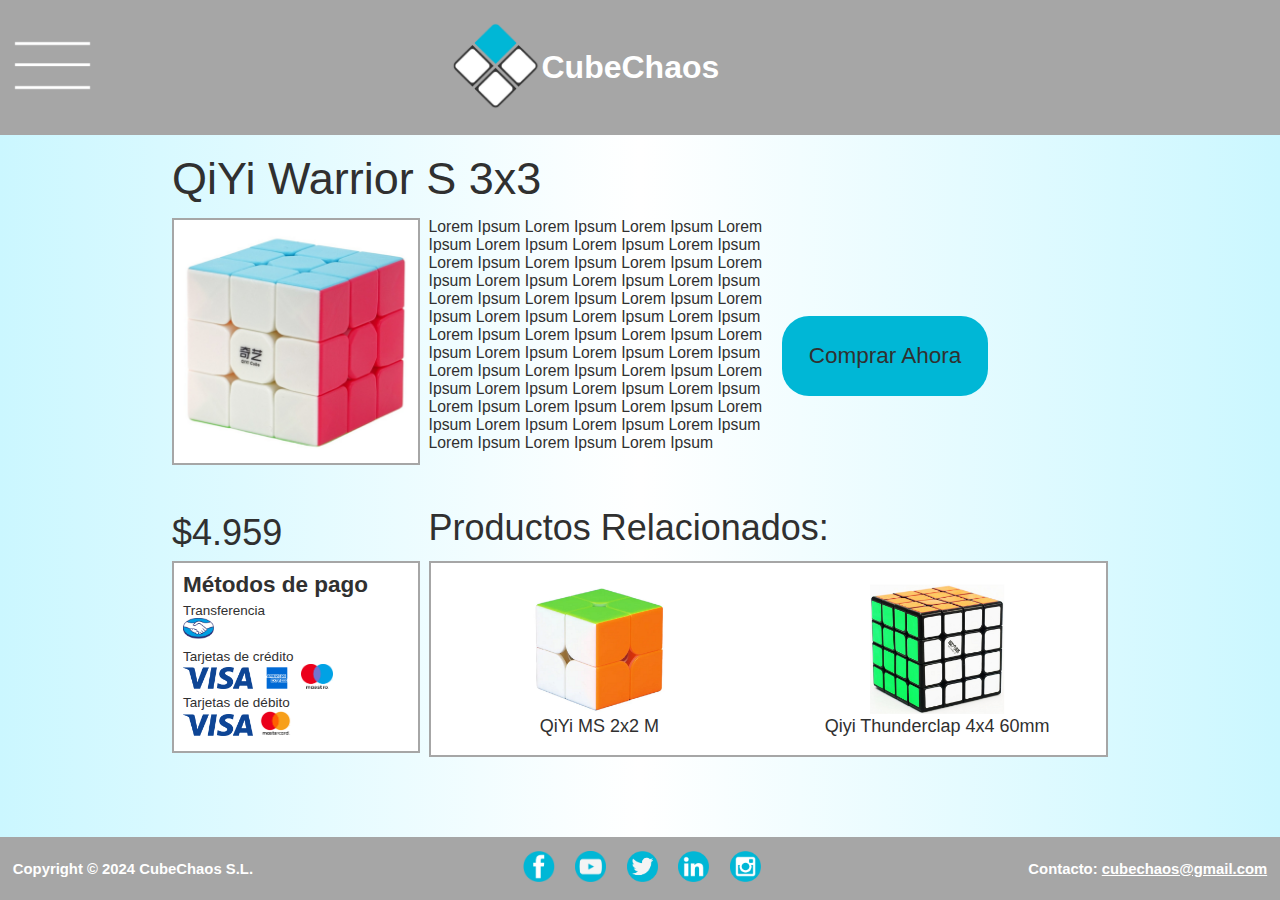
<file: htmls/paginaQiyi3x3.html>
<!DOCTYPE html>
<html>

<head>
  <meta charset="utf-8">
  <meta name="viewport" content="width=device-width">
  <title>QiYi Warrior S 3x3</title>
  <link href="../styles.css/stylesProducto.css" rel="stylesheet" type="text/css" />
  <link rel="icon" type="image/x-icon" href="../imagenes/logoddwtransparente.png">
</head>

<body>
  <header>

    <div class="dropdown">
      <img src="../imagenes/menu.png" style="padding: 1.5vh; height: 8.5vh;" alt="Menú">
      <div class="dropdown-content">
        <a class="tienda" href="index.html">Tienda</a>
        <a href="scrambler.html">Scrambler</a>
        <a href="timer.html">Timer</a>
        <a href="quienesSomos.html">Quiénes somos</a>
      </div>
    </div>

    <div style="display: flex; align-items: center;">
      <a href="index.html"><img src="../imagenes/logoddw.png" alt="logo" style="height: 10vh;"></a>
      <h1><a href="index.html" id="nombrePagina">CubeChaos</a></h1>
    </div>
    <nav>
      <ul>
        <li><a href="#seccion1">3x3x3</a></li>
        <li><a href="#seccion2">2x2x2</a></li>
        <li><a href="#seccion3">4x4x4</a></li>
      </ul>
    </nav>
  </header>

<!-- -------------------------------- -->

    <main>
        <div class="columna1"></div>
        <div class="columna2"></div>
        
        <div class="nombreProducto">QiYi Warrior S 3x3</div>
        
        <div class="imagenCubo"><img src="../imagenes/qiyiWarrior__.png" alt="QiYi Warrior S 3x3" id="imgCub"></div>
        
        <div class="caracteristicas">Lorem Ipsum Lorem Ipsum Lorem Ipsum Lorem Ipsum Lorem Ipsum Lorem Ipsum Lorem Ipsum Lorem Ipsum Lorem Ipsum Lorem Ipsum Lorem Ipsum Lorem Ipsum Lorem Ipsum Lorem Ipsum Lorem Ipsum Lorem Ipsum Lorem Ipsum Lorem Ipsum Lorem Ipsum Lorem Ipsum Lorem Ipsum Lorem Ipsum Lorem Ipsum Lorem Ipsum Lorem Ipsum Lorem Ipsum Lorem Ipsum Lorem Ipsum Lorem Ipsum Lorem Ipsum Lorem Ipsum Lorem Ipsum Lorem Ipsum Lorem Ipsum Lorem Ipsum Lorem Ipsum Lorem Ipsum Lorem Ipsum Lorem Ipsum Lorem Ipsum Lorem Ipsum Lorem Ipsum Lorem Ipsum Lorem Ipsum Lorem Ipsum</div>
        
        <div class="botonCompra">
            <button id="buyButton">Comprar Ahora</button>
        </div>
        
        <div class="precio">
            <p>$4.959</p>
        </div>
        
        <div class="textoProdsRelacionados">
            <p>Productos Relacionados:</p>
        </div>
        
        <div class="metodosPago">
          <div class="transferencia">
            <h3 class="tituloMetodosPago">Métodos de pago</h3>
            <p class="subtituloMetodosPago">Transferencia</p>
            <img class="imgPago1" src="../imagenes/mpIcono_.png" alt="Mercado Pago">
          </div>
          <div class="credito">
            <p class="subtituloMetodosPago">Tarjetas de crédito</p>
            <img class="imgPago1" src="../imagenes/iconoVisa.png" alt="Visa">
            <img class="imgPago1" src="../imagenes/iconoAmericanExpress.png" alt="American Express">
            <img class="imgPago2" src="../imagenes/iconoMastercardCredito.png" alt="Mastercard Crédito">
          </div>
          <div class="debito">
            <p class="subtituloMetodosPago">Tarjetas de débito</p>
            <img class="imgPago1" src="../imagenes/iconoVisa.png" alt="Visa" >
            <img class="imgPago2" src="../imagenes/iconoMastercardDebito.png" alt="Mastercard Dédito">
          </div>
        </div>
        
        <div class="prodsRelacionados">
          <img class="image1" src="../imagenes/2x2qiyi__.png" alt="Qiyi 2x2">
          <img class="image2" src="../imagenes/qiyi4x4__.png" alt="Qiyi 4x4">
          <p class="text1">QiYi MS 2x2 M</p>
          <p class="text2">Qiyi Thunderclap 4x4 60mm</p>
        </div>
    </main>

<!-- ---------------------------------->

  <footer>
    <p>Copyright © 2024 CubeChaos S.L.</p>
    <nav>
      <ul>
        <li><a href="https://www.facebook.com" target="_blank"><img src="../imagenes/iconoFacebook.png"
              alt="Facebook" style="height: 3.5vh;"></a></li>
        <li><a href="https://www.youtube.com" target="_blank"><img src="../imagenes/iconoYT.png" alt="YouTube" style="height: 3.5vh;"></a>
        </li>
        <li><a href="https://x.com" target="_blank"><img src="../imagenes/iconoTwitter.png" alt="Twitter" style="height: 3.5vh;"></a></li>
        <li><a href="https://www.linkedin.com" target="_blank"><img src="../imagenes/iconoLinkedin.png"
          alt="LinkedIn" style="height: 3.5vh;"></a></li>
        <li><a href="https://www.instagram.com" target="_blank"><img src="../imagenes/iconoInstagram.png"
              alt="Instagram" style="height: 3.5vh;"></a></li>
      </ul>
    </nav>
    <p>Contacto: <a href="mailto:cubechaos@gmail.com" style="color:white">cubechaos@gmail.com</a></p>
  </footer>

  <script src="../script.js"></script>
</body>

</html>
</file>
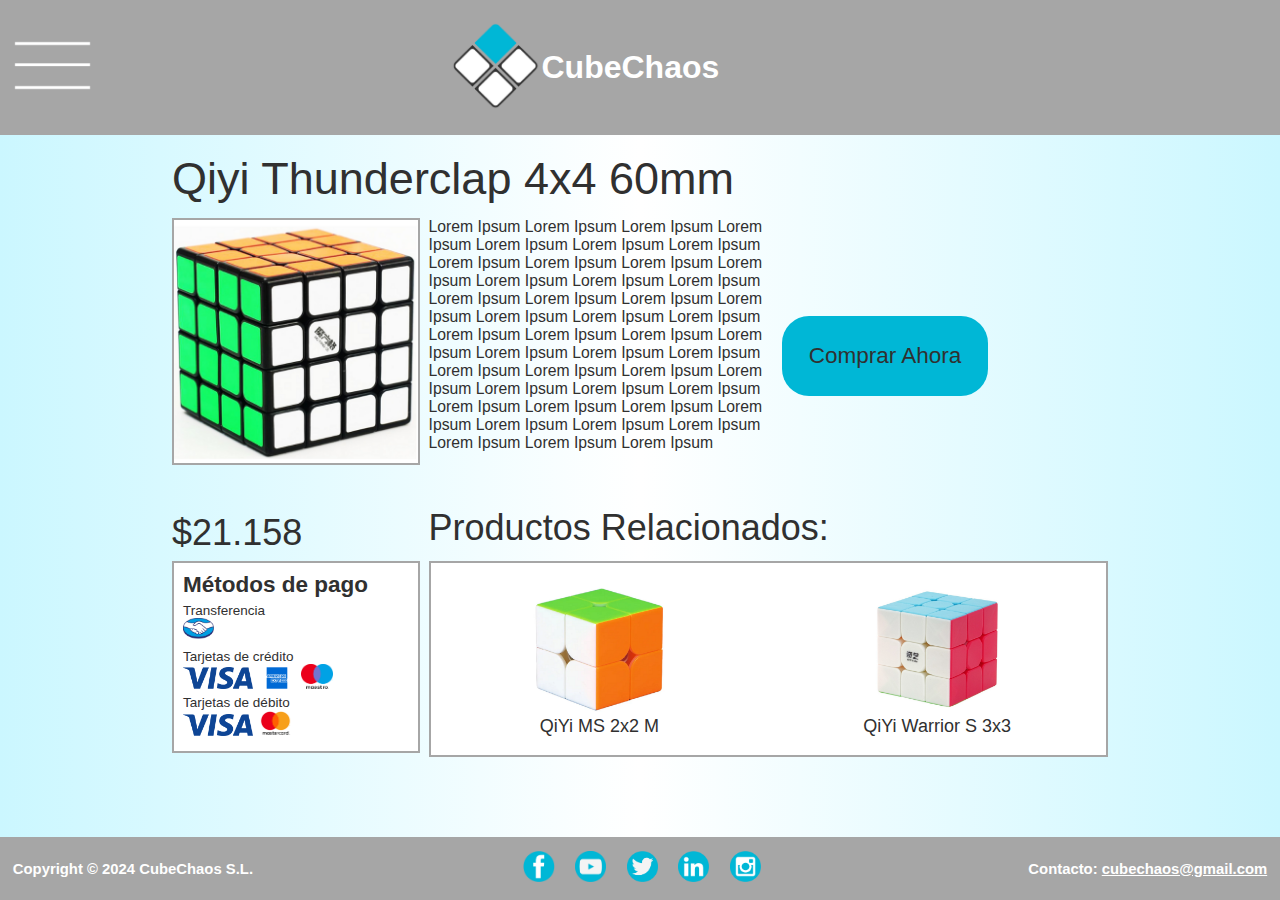
<file: htmls/paginaQiyi4x4.html>
<!DOCTYPE html>
<html>

<head>
  <meta charset="utf-8">
  <meta name="viewport" content="width=device-width">
  <title>Qiyi Thunderclap 4x4 60mm</title>
  <link href="../styles.css/stylesProducto.css" rel="stylesheet" type="text/css" />
  <link rel="icon" type="image/x-icon" href="../imagenes/logoddwtransparente.png">
</head>

<body>
  <header>

    <div class="dropdown">
      <img src="../imagenes/menu.png" style="padding: 1.5vh; height: 8.5vh;" alt="Menú">
      <div class="dropdown-content">
        <a class="tienda" href="index.html">Tienda</a>
        <a href="scrambler.html">Scrambler</a>
        <a href="timer.html">Timer</a>
        <a href="quienesSomos.html">Quiénes somos</a>
      </div>
    </div>

    <div style="display: flex; align-items: center;">
      <a href="index.html"><img src="../imagenes/logoddw.png" alt="logo" style="height: 10vh;"></a>
      <h1><a href="index.html" id="nombrePagina">CubeChaos</a></h1>
    </div>
    <nav>
      <ul>
        <li><a href="#seccion1">3x3x3</a></li>
        <li><a href="#seccion2">2x2x2</a></li>
        <li><a href="#seccion3">4x4x4</a></li>
      </ul>
    </nav>
  </header>

<!-- -------------------------------- -->

    <main>
        <div class="columna1"></div>
        <div class="columna2"></div>
        
        <div class="nombreProducto">Qiyi Thunderclap 4x4 60mm</div>
        
        <div class="imagenCubo"><img src="../imagenes/qiyi4x4__.png" alt="Qiyi Thunderclap 4x4 60mm" id="imgCub"></div>
        
        <div class="caracteristicas">Lorem Ipsum Lorem Ipsum Lorem Ipsum Lorem Ipsum Lorem Ipsum Lorem Ipsum Lorem Ipsum Lorem Ipsum Lorem Ipsum Lorem Ipsum Lorem Ipsum Lorem Ipsum Lorem Ipsum Lorem Ipsum Lorem Ipsum Lorem Ipsum Lorem Ipsum Lorem Ipsum Lorem Ipsum Lorem Ipsum Lorem Ipsum Lorem Ipsum Lorem Ipsum Lorem Ipsum Lorem Ipsum Lorem Ipsum Lorem Ipsum Lorem Ipsum Lorem Ipsum Lorem Ipsum Lorem Ipsum Lorem Ipsum Lorem Ipsum Lorem Ipsum Lorem Ipsum Lorem Ipsum Lorem Ipsum Lorem Ipsum Lorem Ipsum Lorem Ipsum Lorem Ipsum Lorem Ipsum Lorem Ipsum Lorem Ipsum Lorem Ipsum</div>
        
        <div class="botonCompra">
            <button id="buyButton">Comprar Ahora</button>
        </div>
        
        <div class="precio">
            <p>$21.158</p>
        </div>
        
        <div class="textoProdsRelacionados">
            <p>Productos Relacionados:</p>
        </div>
        
        <div class="metodosPago">
          <div class="transferencia">
            <h3 class="tituloMetodosPago">Métodos de pago</h3>
            <p class="subtituloMetodosPago">Transferencia</p>
            <img class="imgPago1" src="../imagenes/mpIcono_.png" alt="Mercado Pago">
          </div>
          <div class="credito">
            <p class="subtituloMetodosPago">Tarjetas de crédito</p>
            <img class="imgPago1" src="../imagenes/iconoVisa.png" alt="Visa">
            <img class="imgPago1" src="../imagenes/iconoAmericanExpress.png" alt="American Express">
            <img class="imgPago2" src="../imagenes/iconoMastercardCredito.png" alt="Mastercard Crédito">
          </div>
          <div class="debito">
            <p class="subtituloMetodosPago">Tarjetas de débito</p>
            <img class="imgPago1" src="../imagenes/iconoVisa.png" alt="Visa" >
            <img class="imgPago2" src="../imagenes/iconoMastercardDebito.png" alt="Mastercard Dédito">
          </div>
        </div>
        
        <div class="prodsRelacionados">
          <img class="image1" src="../imagenes/2x2qiyi__.png" alt="Qiyi 2x2">
          <img class="image2" src="../imagenes/qiyiWarrior__.png" alt="Qiyi 3x3">
          <p class="text1">QiYi MS 2x2 M</p>
          <p class="text2">QiYi Warrior S 3x3</p>
        </div>
    </main>

<!-- ---------------------------------->

  <footer>
    <p>Copyright © 2024 CubeChaos S.L.</p>
    <nav>
      <ul>
        <li><a href="https://www.facebook.com" target="_blank"><img src="../imagenes/iconoFacebook.png"
              alt="Facebook" style="height: 3.5vh;"></a></li>
        <li><a href="https://www.youtube.com" target="_blank"><img src="../imagenes/iconoYT.png" alt="YouTube" style="height: 3.5vh;"></a>
        </li>
        <li><a href="https://x.com" target="_blank"><img src="../imagenes/iconoTwitter.png" alt="Twitter" style="height: 3.5vh;"></a></li>
        <li><a href="https://www.linkedin.com" target="_blank"><img src="../imagenes/iconoLinkedin.png"
          alt="LinkedIn" style="height: 3.5vh;"></a></li>
        <li><a href="https://www.instagram.com" target="_blank"><img src="../imagenes/iconoInstagram.png"
              alt="Instagram" style="height: 3.5vh;"></a></li>
      </ul>
    </nav>
    <p>Contacto: <a href="mailto:cubechaos@gmail.com" style="color:white">cubechaos@gmail.com</a></p>
  </footer>

  <script src="../script.js"></script>
</body>

</html>
</file>
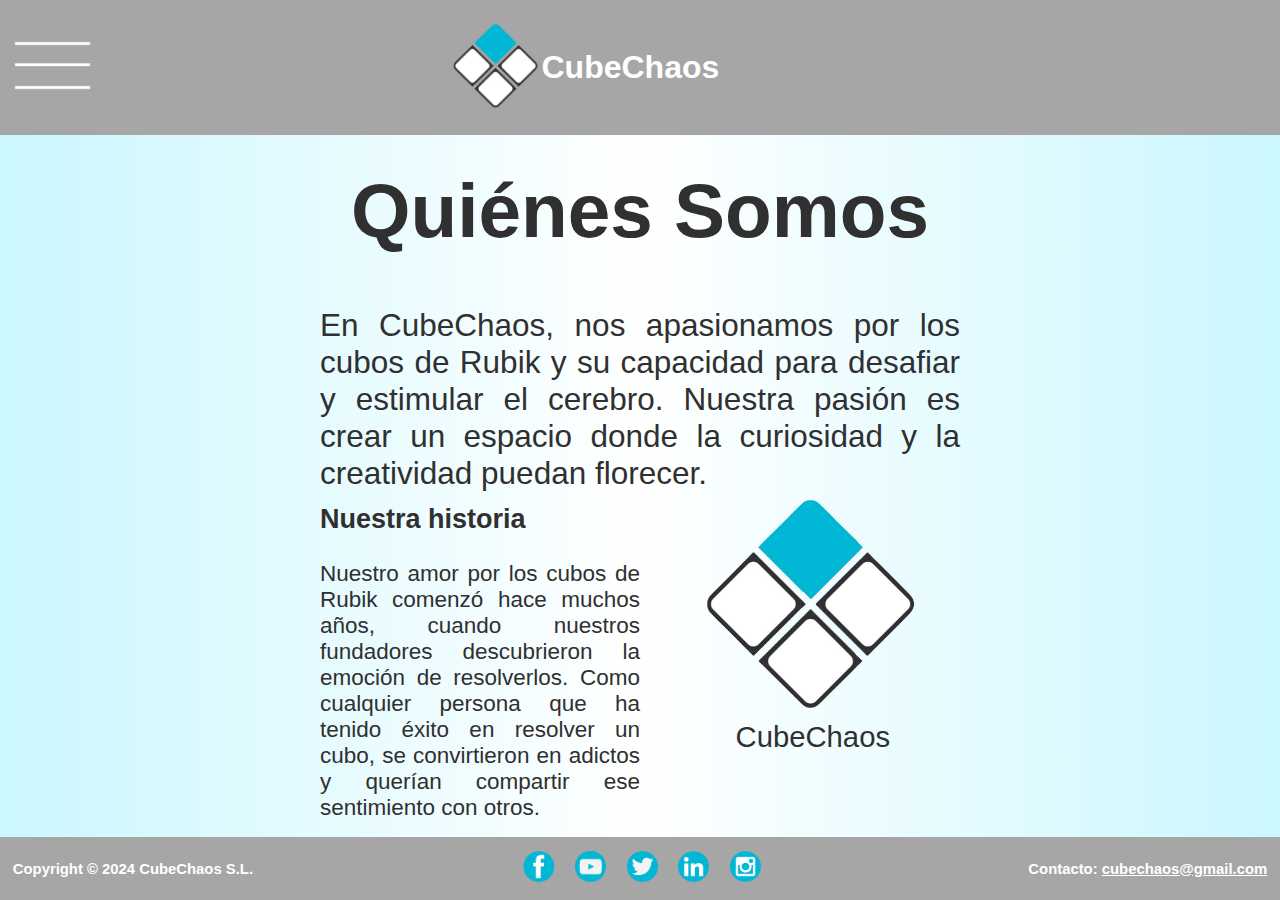
<file: htmls/quienesSomos.html>
<!DOCTYPE html>
<html>

<head>
  <meta charset="utf-8">
  <meta name="viewport" content="width=device-width">
  <title>Quiénes Somos</title>
  <link href="../styles.css/stylesQuienesSomos.css" rel="stylesheet" type="text/css" />
  <link rel="icon" type="image/x-icon" href="../imagenes/logoddwtransparente.png">
</head>

<body>
  <header>

    <div class="dropdown">
      <img src="../imagenes/menu.png" style="padding: 1.5vh; height: 8.5vh;" alt="Menú">
      <div class="dropdown-content">
        <a class="tienda" href="index.html">Tienda</a>
        <a href="scrambler.html">Scrambler</a>
        <a href="timer.html">Timer</a>
        <a href="quienesSomos.html">Quiénes somos</a>
      </div>
    </div>

    <div style="display: flex; align-items: center;">
      <a href="index.html"><img src="../imagenes/logoddw.png" alt="logo" style="height: 10vh;"></a>
      <h1><a href="index.html" id="nombrePagina">CubeChaos</a></h1>
    </div>
    <nav>
      <ul>
        <li><a href="#seccion1">3x3x3</a></li>
        <li><a href="#seccion2">2x2x2</a></li>
        <li><a href="#seccion3">4x4x4</a></li>
      </ul>
    </nav>
  </header>

<!-- -------------------------------- -->

  <main>

    <section id="seccion1">

      <div class="columna1"></div>

      <h2 class="titulo">Quiénes Somos</h2>

      <p class="texto1">En CubeChaos, nos apasionamos por los cubos de Rubik y su capacidad para desafiar y estimular el cerebro. Nuestra pasión es crear un espacio donde la curiosidad y la creatividad puedan florecer.</p>

      <p class="texto2"><span id="nh">Nuestra historia</span><br>
        <br>Nuestro amor por los cubos de Rubik comenzó hace muchos años, cuando nuestros fundadores descubrieron la emoción de resolverlos. Como cualquier persona que ha tenido éxito en resolver un cubo, se convirtieron en adictos y querían compartir ese sentimiento con otros.
      </p>

      <div class="imagenLogo">
        <img src="../imagenes/logoddwtransparente.png" alt="logo" style="height: 25vh;"><br>
        <p id="textoImg">CubeChaos</p>
      </div>
      

      <div class="columna2"></div> 

    </section>

  </main>

<!-- -------------------------------- -->

  <footer>
    <p>Copyright © 2024 CubeChaos S.L.</p>
    <nav>
      <ul>
        <li><a href="https://www.facebook.com" target="_blank"><img src="../imagenes/iconoFacebook.png"
              alt="Facebook" style="height: 3.5vh;"></a></li>
        <li><a href="https://www.youtube.com" target="_blank"><img src="../imagenes/iconoYT.png" alt="YouTube" style="height: 3.5vh;"></a>
        </li>
        <li><a href="https://x.com" target="_blank"><img src="../imagenes/iconoTwitter.png" alt="Twitter" style="height: 3.5vh;"></a></li>
        <li><a href="https://www.linkedin.com" target="_blank"><img src="../imagenes/iconoLinkedin.png"
          alt="LinkedIn" style="height: 3.5vh;"></a></li>
        <li><a href="https://www.instagram.com" target="_blank"><img src="../imagenes/iconoInstagram.png"
              alt="Instagram" style="height: 3.5vh;"></a></li>
      </ul>
    </nav>
    <p>Contacto: <a href="mailto:cubechaos@gmail.com" style="color:white">cubechaos@gmail.com</a></p>
  </footer>

  <script src="../script.js"></script>
</body>

</html>
</file>
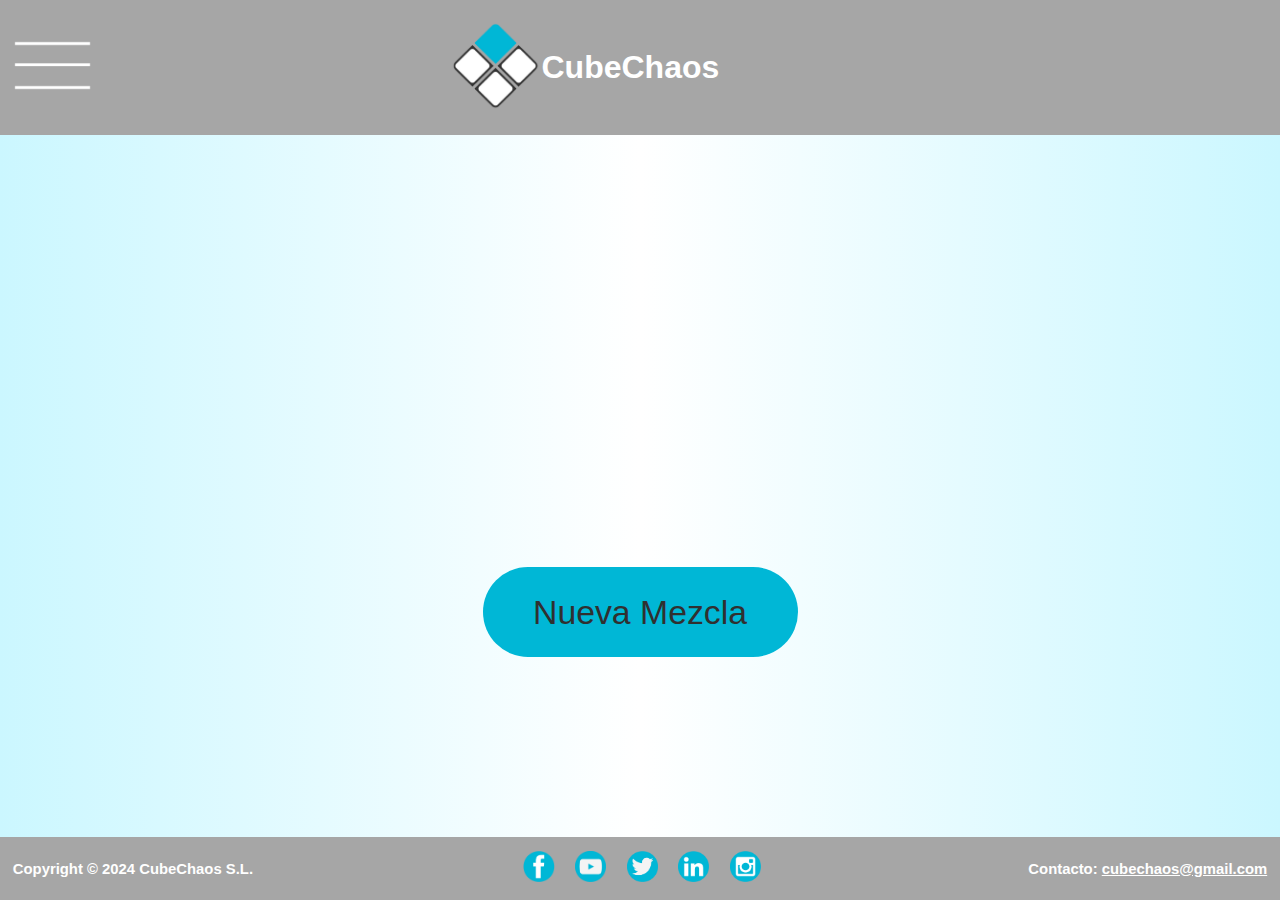
<file: htmls/scrambler.html>
<!DOCTYPE html>
<html>

<head>
  <meta charset="utf-8">
  <meta name="viewport" content="width=device-width">
  <title>Scrambler</title>
  <link href="../styles.css/stylesScrambler.css" rel="stylesheet" type="text/css" />
  <link rel="icon" type="image/x-icon" href="../imagenes/logoddwtransparente.png">
</head>

<body>
  <header>

    <div class="dropdown">
      <img src="../imagenes/menu.png" style="padding: 1.5vh; height: 8.5vh;" alt="Menú">
      <div class="dropdown-content">
        <a class="tienda" href="index.html">Tienda</a>
        <a href="scrambler.html">Scrambler</a>
        <a href="timer.html">Timer</a>
        <a href="quienesSomos.html">Quiénes somos</a>
      </div>
    </div>

    <div style="display: flex; align-items: center;">
      <a href="index.html"><img src="../imagenes/logoddw.png" alt="logo" style="height: 10vh;"></a>
      <h1><a href="index.html" id="nombrePagina">CubeChaos</a></h1>
    </div>
    <nav>
      <ul>
        <li><a href="#seccion1">3x3x3</a></li>
        <li><a href="#seccion2">2x2x2</a></li>
        <li><a href="#seccion3">4x4x4</a></li>
      </ul>
    </nav>
  </header>

  <main>
      <h2 id="algoritmo"> </h2>

      <button class="botonMezcla" onclick="nuevaMezcla()">Nueva Mezcla</button>
  </main>

  <footer>
    <p>Copyright © 2024 CubeChaos S.L.</p>
    <nav>
      <ul>
        <li><a href="https://www.facebook.com" target="_blank"><img src="../imagenes/iconoFacebook.png"
              alt="Facebook" style="height: 3.5vh;"></a></li>
        <li><a href="https://www.youtube.com" target="_blank"><img src="../imagenes/iconoYT.png" alt="YouTube" style="height: 3.5vh;"></a>
        </li>
        <li><a href="https://x.com" target="_blank"><img src="../imagenes/iconoTwitter.png" alt="Twitter" style="height: 3.5vh;"></a></li>
        <li><a href="https://www.linkedin.com" target="_blank"><img src="../imagenes/iconoLinkedin.png"
          alt="LinkedIn" style="height: 3.5vh;"></a></li>
        <li><a href="https://www.instagram.com" target="_blank"><img src="../imagenes/iconoInstagram.png"
              alt="Instagram" style="height: 3.5vh;"></a></li>
      </ul>
    </nav>
    <p>Contacto: <a href="mailto:cubechaos@gmail.com" style="color:white">cubechaos@gmail.com</a></p>
  </footer>

  <script src="../script.js"></script>
</body>

</html>

</html>
</file>
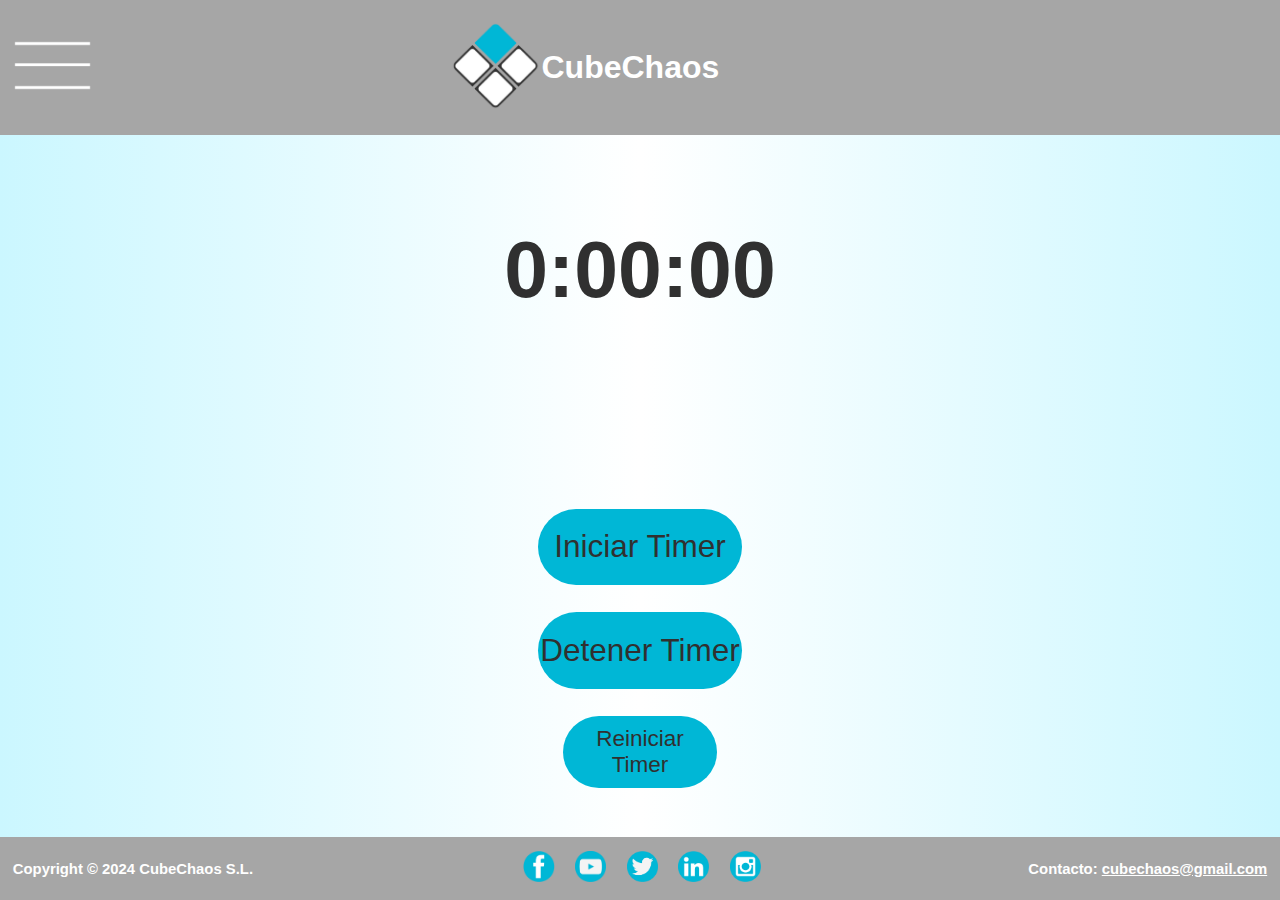
<file: htmls/timer.html>
<!DOCTYPE html>
<html>

<head>
  <meta charset="utf-8">
  <meta name="viewport" content="width=device-width">
  <title>Timer</title>
  <link href="../styles.css/stylesTimer.css" rel="stylesheet" type="text/css" />
  <link rel="icon" type="image/x-icon" href="../imagenes/logoddwtransparente.png">
</head>

<body>
  <header>

    <div class="dropdown">
      <img src="../imagenes/menu.png" style="padding: 1.5vh; height: 8.5vh;" alt="Menú">
      <div class="dropdown-content">
        <a class="tienda" href="index.html">Tienda</a>
        <a href="scrambler.html">Scrambler</a>
        <a href="timer.html">Timer</a>
        <a href="quienesSomos.html">Quiénes somos</a>
      </div>
    </div>

    <div style="display: flex; align-items: center;">
      <a href="index.html"><img src="../imagenes/logoddw.png" alt="logo" style="height: 10vh;"></a>
      <h1><a href="index.html" id="nombrePagina">CubeChaos</a></h1>
    </div>
    <nav>
      <ul>
        <li><a href="#seccion1">3x3x3</a></li>
        <li><a href="#seccion2">2x2x2</a></li>
        <li><a href="#seccion3">4x4x4</a></li>
      </ul>
    </nav>
  </header>

  <main>

    <h2 id="timer">0:00:00</h2>


    <button id="iniciar" class="botonIniciar" onclick="startTimer()">Iniciar Timer</button>

    <button class="botonIniciar" onclick="stopTimer()">Detener Timer</button>

    <button class="botonReiniciar" onclick="resetTimer()">Reiniciar Timer</button>

  </main>

  <footer>
    <p>Copyright © 2024 CubeChaos S.L.</p>
    <nav>
      <ul>
        <li><a href="https://www.facebook.com" target="_blank"><img src="../imagenes/iconoFacebook.png"
              alt="Facebook" style="height: 3.5vh;"></a></li>
        <li><a href="https://www.youtube.com" target="_blank"><img src="../imagenes/iconoYT.png" alt="YouTube" style="height: 3.5vh;"></a>
        </li>
        <li><a href="https://x.com" target="_blank"><img src="../imagenes/iconoTwitter.png" alt="Twitter" style="height: 3.5vh;"></a></li>
        <li><a href="https://www.linkedin.com" target="_blank"><img src="../imagenes/iconoLinkedin.png"
          alt="LinkedIn" style="height: 3.5vh;"></a></li>
        <li><a href="https://www.instagram.com" target="_blank"><img src="../imagenes/iconoInstagram.png"
              alt="Instagram" style="height: 3.5vh;"></a></li>
      </ul>
    </nav>
    <p>Contacto: <a href="mailto:cubechaos@gmail.com" style="color:white">cubechaos@gmail.com</a></p>
  </footer>

  <script src="../script.js"></script>
</body>

</html>
</file>
<file: styles.css/styles.css>
/* Reset CSS */
* {
    margin: 0;
    padding: 0;
    box-sizing: border-box;
}

html {
    font-family: 'Trebuchet MS', 'Lucida Sans Unicode', 'Lucida Grande', 'Lucida Sans', Arial, sans-serif;
    color: #fff;
    overflow-x: hidden;
}



header {
    display: flex;
    justify-content: space-between;
    background-color: #A6A6A6;
    text-align: center;
    align-items: center;
    color: white;
    font-weight: bold;
    height: 15vh;
}

#nombrePagina {
    color: white;
    text-decoration: none;
}

.dropdown {
    position: relative;
    display: inline-block;
}

.dropdown-content {
    display: none;
    position: absolute;
    background-color: #A6A6A6;
    /* min-width: 120px; */
    width: 12.5vw;
    /* box-shadow: 0px 8px 16px 0px rgba(0,0,0,0.2); */
    padding: 2vh 3vh;
    z-index: 1;
}

.dropdown-content a {
    width: 100%;
    padding: 2.5vw;
    text-decoration: none;
    color: #303030;
    border-radius: 2.75vh;
}

.dropdown-content a:hover {
    text-decoration: underline;
    background-color: #7c7575;
}

.dropdown:hover .dropdown-content {
    display: flex;
    flex-direction: column;
    align-items: center;
}

/* .tienda {
    background-color: #7c7575;
} */

nav ul {
    list-style-type: none;
    margin-right: 2vh;
    padding: 0;
    display: flex;
}

nav li {
    margin-left: 2.25vh;
}

nav a {
    color: #fff;
    font-size: 1.8vh;
    text-decoration: none;
    transition: all 0.5s ease;
    background:#A6A6A6;
    padding: 5px 2.5px;
}

nav a:hover {
    text-decoration: underline;
    background: #00B7D6;
}

/* -------------------------------------------------------------------------------------------------------------------------------- */

main {
    /* background: rgb(182,244,255);
    background: linear-gradient(90deg, rgba(182,244,255,1) 0%, rgba(255,255,255,1) 50%, rgba(182,244,255,1) 100%); */
    background: rgb(203, 247, 255);
    background: linear-gradient(90deg, rgba(203, 247, 255, 1) 0%, rgba(255, 255, 255, 1) 50%, rgba(203, 247, 255, 1) 100%);
}

section {
    display: grid;
    grid-template-columns: 0.5fr 1fr 1fr 1fr 0.5fr;
    grid-template-rows: 0.2fr 0.6fr 0.2fr 0.1fr;
    gap: 0px 0px;
    grid-auto-flow: column;
    height: 90vh;
    width: 100vw;
    padding-bottom: 8.5vh;
    grid-template-areas:
        "columna1 nombreSeccion nombreSeccion nombreSeccion columna2"
        "columna1 imagenCubo1 imagenCubo2 imagenCubo3 columna2"
        "columna1 nombreCubo1 nombreCubo2 nombreCubo3 columna2"
        "columna1 precioCubo1 precioCubo2 precioCubo3 columna2"
        /* "espacioBlanco espacioBlanco espacioBlanco espacioBlanco espacioBlanco"; */


}

.nombreSeccion {
    grid-area: nombreSeccion;
    font-size: 7.5vh;
    text-align: center;
    color: #303030;
    padding-top: 1.5vh;
}


.imagenCubo1 {
    grid-area: imagenCubo1;
    text-align: center;
    border: solid #d9d9d9 0.4vh;
    background-color: white;
    color: blue;
    margin: 0 2.5vw;
    padding-top: 1.5vh;
}


.imgZoom {
    transition: transform .2s;
    transform: scale(0.9);
}


.imgZoom:hover {
    transform: scale(1);
}

.imagenCubo2 {
    grid-area: imagenCubo2;
    text-align: center;
    border: solid #d9d9d9 0.4vh;
    background-color: white;
    color: blue;
    margin: 0 2.5vw;
    padding-top: 1.5vh;
}

.imagenCubo3 {
    grid-area: imagenCubo3;
    text-align: center;
    border: solid #d9d9d9 0.4vh;
    background-color: white;
    color: blue;
    margin: 0 2.5vw;
    padding-top: 1.5vh;
}

.vinculo {
    color:#303030;
}

.vinculo:hover {
    color:#00B7D6;
}

.nombreCubo1 {
    grid-area: nombreCubo1;
    text-align: center;
    background-color: #d9d9d9;
    color: #303030;
    font-size: 4.25vh;
    margin: 0 2.5vw;
}

.textoCubo:hover {
    color: #00B7D6;
    text-decoration: underline;
}

.nombreCubo2 {
    grid-area: nombreCubo2;
    text-align: center;
    background-color: #d9d9d9;
    color: #303030;
    font-size: 4.25vh;
    margin: 0 2.5vw;
}



.nombreCubo3 {
    grid-area: nombreCubo3;
    text-align: center;
    background-color: #d9d9d9;
    color: #303030;
    font-size: 4.25vh;
    margin: 0 2.5vw;
}


.columna1 {
    grid-area: columna1;
}

.columna2 {
    grid-area: columna2;
}

/* .espacioBlanco {
    grid-area: espacioBlanco;
} */


.precioCubo1 {
    grid-area: precioCubo1;
    background-color: #d9d9d9;
    color: #303030;
    font-size: 6.75vh;
    margin: 0 2.5vw;
    padding: 1vw;
}

.precioCubo2 {
    grid-area: precioCubo2;
    background-color: #d9d9d9;
    color: #303030;
    font-size: 6.75vh;
    margin: 0 2.5vw;
    padding: 1vw;
}

.precioCubo3 {
    grid-area: precioCubo3;
    background-color: #d9d9d9;
    color: #303030;
    font-size: 6.75vh;
    margin: 0 2.5vw;
    padding: 1vw;
}


footer {
    display: flex;
    justify-content: space-between;
    padding-left: 1vw;
    padding-right: 1vw;
    background-color: #A6A6A6;
    text-align: center;
    align-items: center;
    color: white;
    font-weight: bold;
    font-size: 1.65vh;
    height: 7vh;
}
</file>
<file: styles.css/stylesProducto.css>
/* Reset CSS */
* {
    margin: 0;
    padding: 0;
    box-sizing: border-box;
}

html {
    font-family: 'Trebuchet MS', 'Lucida Sans Unicode', 'Lucida Grande', 'Lucida Sans', Arial, sans-serif;
    color: #fff;
    overflow-x: hidden;
}



header {
    display: flex;
    justify-content: space-between;
    background-color: #A6A6A6;
    text-align: center;
    align-items: center;
    color: white;
    font-weight: bold;
    height: 15vh;
}

#nombrePagina {
    color: white;
    text-decoration: none;
}

.dropdown {
    position: relative;
    display: inline-block;
}

.dropdown-content {
    display: none;
    position: absolute;
    background-color: #A6A6A6;
    /* min-width: 120px; */
    width: 12.5vw;
    /* box-shadow: 0px 8px 16px 0px rgba(0,0,0,0.2); */
    padding: 2vh 3vh;
    z-index: 1;
}

.dropdown-content a {
    width: 100%;
    padding: 2.5vw;
    text-decoration: none;
    color: #303030;
    border-radius: 2.75vh;
}

.dropdown-content a:hover {
    text-decoration: underline;
    background-color: #7c7575;
}

.dropdown:hover .dropdown-content {
    display: flex;
    flex-direction: column;
    align-items: center;
}

/* .tienda {
    background-color: #7c7575;
} */

nav ul {
    list-style-type: none;
    margin-right: 2vh;
    padding: 0;
    display: flex;
}

nav li {
    margin-left: 2.25vh;
}

nav a {
    color: #A6A6A6;
    font-size: 1.8vh;
    text-decoration: none;
}

/* nav a:hover {
    color: #00B7D6;
    text-decoration: underline;
} */

/* nav a:hover {
    color: #00B7D6;
    font-size: 1.15vh;
    text-decoration: underline;
} */

/* -------------------------------------------------------------------------------------------------------------------------------- */

main {
    /* background: rgb(182,244,255);
    background: linear-gradient(90deg, rgba(182,244,255,1) 0%, rgba(255,255,255,1) 50%, rgba(182,244,255,1) 100%); */
    background: rgb(203, 247, 255);
    background: linear-gradient(90deg, rgba(203, 247, 255, 1) 0%, rgba(255, 255, 255, 1) 50%, rgba(203, 247, 255, 1) 100%);
}


main {
    display: grid;
    grid-template-columns: 0.5fr 0.5fr 1fr 1fr 0.5fr;
    grid-template-rows: 0.3fr 1fr 0.2fr 1fr;
    gap: 0px 0px;
    grid-auto-flow: column;
    height: 78vh;
    width: 100vw;
    grid-template-areas:
      "columna1 nombreProducto nombreProducto nombreProducto columna2"
      "columna1 imagenCubo caracteristicas botonCompra columna2"
      "columna1 precio textoProdsRelacionados textoProdsRelacionados columna2"
      "columna1 metodosPago prodsRelacionados prodsRelacionados columna2";
}
  
.columna1 { grid-area: columna1; }

.columna2 { grid-area: columna2; }

.nombreProducto {
    grid-area: nombreProducto;
    display: flex;
    flex-direction: column;
    align-items: left;
    padding-top: 2vh;
    color: #303030;
    font-size: 5vh;
    height: 7.5vh;
}

.imagenCubo {
    grid-area: imagenCubo;
    display: flex;
    flex-direction: column;
    align-items: left;
    text-align: center;
    height: 10vh;
}

#imgCub {
    border: solid #A6A6A6 2px;
    width: 27.5vh;
}

.caracteristicas {
    grid-area: caracteristicas;
    display: flex;
    flex-direction: column;
    align-items: center;
    text-align: left;
    color: #303030;
    font-size: 1.75vh;
    height: 10vh;
    margin-left: 1vh;
}

.botonCompra {
    grid-area: botonCompra;
    display: flex;
    height: 100%;
}

#buyButton {
    text-align: center;
    align-self: center;
    background-color:#00B7D6;
    border-radius: 3vh;
    border: none;
    outline: none;
    color: #303030;
    font-size: 2.5vh;
    margin: 2vh;
    padding: 3vh;
}

#buyButton:hover {
    text-decoration: underline;
}

.precio {
    grid-area: precio;
    padding-top: 2vh;
    display: flex;
    flex-direction: column;
    align-items: left;
    text-align: left;
    color:#303030;
    font-size: 4vh;
    height: 7.5vh;
}

.textoProdsRelacionados {
    grid-area: textoProdsRelacionados;
    padding-top: 1.5vh;
    margin-left: 1vh;
    display: flex;
    flex-direction: column;
    align-items: left;
    text-align: left;
    color:#303030;
    font-size: 4vh;
    height: 7.5vh;
}

.metodosPago {
    grid-area: metodosPago;
    width: 27.5vh;
    padding: 1vh;
    display: flex;
    flex-direction: column;
    background-color: white;
    border: solid #A6A6A6 2px;
    align-self: left;
    color:#303030;
    height:fit-content;
}

.transferencia {
    margin-bottom: 0.3vh;
}

.imgPago1 {
    margin-bottom: 0.3vh;
    height: 2.4vh;
}

.imgPago2 {
    margin-bottom: 0.3vh;
    height: 2.8vh;
}

.tituloMetodosPago {
    font-size: 2.5vh;
    margin-bottom:0.5vh;
}

.subtituloMetodosPago {
    font-size: 1.5vh;
}

.prodsRelacionados {
    display: grid;
    grid-area: prodsRelacionados;
    grid-template-columns: 1fr 1fr;
    gap: 0px 0px;
    grid-auto-flow: column;
    grid-template-areas:
    "image1 image2"
    "text1 text2";
    background-color: #fff;
    border: solid #A6A6A6 2px;
    justify-content: space-between;
    text-align: center;
    height:fit-content;
    padding-top:2vh;
    padding-bottom:2vh;
    margin-left: 1vh;
}

.image1 {
    grid-area: image1;
    height: 15vh;
    margin: auto;
    color:#303030;
}

.image2 {
    grid-area: image2;
    height: 15vh;
    margin: auto;
    color:#303030;
}

.text1 {
    grid-area: text1;
    font-size: 2vh;
    color:#303030;
}

.text2 {
    grid-area: text2;
    font-size: 2vh;
    color:#303030;
}

footer {
    display: flex;
    justify-content: space-between;
    padding-left: 1vw;
    padding-right: 1vw;
    background-color: #A6A6A6;
    text-align: center;
    align-items: center;
    color: white;
    font-size: 1.65vh;
    font-weight: bold;
    height: 7vh;
}
</file>
<file: styles.css/stylesQuienesSomos.css>
/* Reset CSS */
* {
    margin: 0;
    padding: 0;
    box-sizing: border-box;
}

html {
    font-family: 'Trebuchet MS', 'Lucida Sans Unicode', 'Lucida Grande', 'Lucida Sans', Arial, sans-serif;
    color: #fff;
    overflow-x: hidden;
}



header {
    display: flex;
    justify-content: space-between;
    background-color: #A6A6A6;
    text-align: center;
    align-items: center;
    color: white;
    font-weight: bold;
    height: 15vh;
}

#nombrePagina {
    color: white;
    text-decoration: none;
}

.dropdown {
    position: relative;
    display: inline-block;
}

.dropdown-content {
    display: none;
    position: absolute;
    background-color: #A6A6A6;
    /* min-width: 120px; */
    width: 12.5vw;
    /* box-shadow: 0px 8px 16px 0px rgba(0,0,0,0.2); */
    padding: 2vh 3vh;
    z-index: 1;
}

.dropdown-content a {
    width: 100%;
    padding: 2.5vw;
    text-decoration: none;
    color: #303030;
    border-radius: 2.75vh;
}

.dropdown-content a:hover {
    text-decoration: underline;
    background-color: #7c7575;
}

.dropdown:hover .dropdown-content {
    display: flex;
    flex-direction: column;
    align-items: center;
}

/* .tienda {
    background-color: #7c7575;
} */

nav ul {
    list-style-type: none;
    margin-right: 2vh;
    padding: 0;
    display: flex;
}

nav li {
    margin-left: 2.25vh;
}

nav a {
    color: #A6A6A6;
    font-size: 1.8vh;
    text-decoration: none;
}

/* nav a:hover {
    color: #00B7D6;
    text-decoration: underline;
} */

/* -------------------------------------------------------------------------------------------------------------------------------- */

main {
    /* background: rgb(182,244,255);
    background: linear-gradient(90deg, rgba(182,244,255,1) 0%, rgba(255,255,255,1) 50%, rgba(182,244,255,1) 100%); */
    background: rgb(203, 247, 255);
    background: linear-gradient(90deg, rgba(203, 247, 255, 1) 0%, rgba(255, 255, 255, 1) 50%, rgba(203, 247, 255, 1) 100%);
}

/* section {
    display: grid;
    grid-template-columns: 0.5fr 1fr 1fr 1fr 0.5fr;
    grid-template-rows: 0.2fr 0.6fr 0.2fr 0.1fr;
    gap: 0px 0px;
    grid-auto-flow: column;
    height: 90vh;
    width: 100vw;
    padding-bottom: 5rem;
    grid-template-areas:
        "columna1 algoritmo algoritmo algoritmo columna2"
        "columna1 imagenCubo1 imagenCubo2 imagenCubo3 columna2"
        "columna1 nombreCubo1 botonMezcla nombreCubo3 columna2"
        "columna1 precioCubo1 precioCubo2 precioCubo3 columna2"
        /* "espacioBlanco espacioBlanco espacioBlanco espacioBlanco espacioBlanco"; */

section {  display: grid;
    grid-template-columns: 1fr 1fr 1fr 1fr;
    grid-template-rows: 0.5fr 0.5fr 1fr;
    gap: 0px 0px;
    grid-auto-flow: row;
    height: 78vh;
    width: 100vw;
    grid-template-areas:
      "columna1 titulo titulo columna2"
      "columna1 texto1 texto1 columna2"
      "columna1 texto2 imagenLogo columna2";
  }
  
  /* .titulo { grid-area: titulo; } */

.titulo {
    grid-area: titulo;
    font-size: 8.5vh;
    text-align: center;
    color: #303030;
    padding-top: 3.5vh;
}

  .texto1 { grid-area: texto1; color:#303030; font-size: 3.5vh; text-align: justify; }
  
  .texto2 { grid-area: texto2; color:#303030; font-size: 2.5vh; text-align: justify; padding-top: 1.25vh;}
  
  #nh { color:#303030; font-size: 3vh; font-weight: bold; }

  .imagenLogo { grid-area: imagenLogo; padding-left: 2vw; padding-bottom: 3vh; text-align: center; align-items: center;}
  
  #textoImg { color:#303030; font-size: 3.25vh; }

  .columna1 { grid-area: columna1; }
  
  .columna2 { grid-area: columna2; }


/* .columna1 {
    grid-area: columna1;
}

.columna2 {
    grid-area: columna2;
} */

footer {
    display: flex;
    justify-content: space-between;
    padding-left: 1vw;
    padding-right: 1vw;
    background-color: #A6A6A6;
    text-align: center;
    align-items: center;
    color: white;
    font-size: 1.65vh;
    font-weight: bold;
    height: 7vh;
}
</file>
<file: styles.css/stylesScrambler.css>
/* Reset CSS */
* {
    margin: 0;
    padding: 0;
    box-sizing: border-box;
}

html {
    font-family: 'Trebuchet MS', 'Lucida Sans Unicode', 'Lucida Grande', 'Lucida Sans', Arial, sans-serif;
    color: #fff;
    overflow-x: hidden;
}



header {
    display: flex;
    justify-content: space-between;
    background-color: #A6A6A6;
    text-align: center;
    align-items: center;
    color: white;
    font-weight: bold;
    height: 15vh;
}

#nombrePagina {
    color: white;
    text-decoration: none;
}

.dropdown {
    position: relative;
    display: inline-block;
}

.dropdown-content {
    display: none;
    position: absolute;
    background-color: #A6A6A6;
    /* min-width: 120px; */
    width: 12.5vw;
    /* box-shadow: 0px 8px 16px 0px rgba(0,0,0,0.2); */
    padding: 2vh 3vh;
    z-index: 1;
}

.dropdown-content a {
    width: 100%;
    padding: 2.5vw;
    text-decoration: none;
    color: #303030;
    border-radius: 2.75vh;
}

.dropdown-content a:hover {
    text-decoration: underline;
    background-color: #7c7575;
}

.dropdown:hover .dropdown-content {
    display: flex;
    flex-direction: column;
    align-items: center;
}

/* .tienda {
    background-color: #7c7575;
} */

nav ul {
    list-style-type: none;
    margin-right: 2vh;
    padding: 0;
    display: flex;
}

nav li {
    margin-left: 2.25vh;
}

nav a {
    color: #A6A6A6;
    font-size: 1.8vh;
    text-decoration: none;
}

/* nav a:hover {
    color: #00B7D6;
    text-decoration: underline;
} */

/* -------------------------------------------------------------------------------------------------------------------------------- */

main {
    /* background: rgb(182,244,255);
    background: linear-gradient(90deg, rgba(182,244,255,1) 0%, rgba(255,255,255,1) 50%, rgba(182,244,255,1) 100%); */
    display: flex;
    flex-direction: column;
    align-items: center;
    width: 100vw;
    height: 78vh;
    background: rgb(203, 247, 255);
    background: linear-gradient(90deg, rgba(203, 247, 255, 1) 0%, rgba(255, 255, 255, 1) 50%, rgba(203, 247, 255, 1) 100%);
}

#algoritmo {
    grid-area: algoritmo;
    height: 45vh;
    margin-right: 15vh;
    margin-left: 15vh;
    font-size: 8.5vh;
    text-align: center;
    color: #303030;
    padding-top: 5vh;
}

.botonMezcla {
    grid-area: botonMezcla;
    height: 10vh;
    text-align: center;
    align-items: center;
    background-color:#00B7D6;
    /* border-color:#303030; */
    border-radius: 7vh;
    border: none;
    outline: none;
    color: #303030;
    font-size: 3.75vh;
    margin: 3vh 4vh;
    width: 35vh;
}

.botonMezcla:hover {
    text-decoration: underline;
}

footer {
    display: flex;
    justify-content: space-between;
    padding-left: 1vw;
    padding-right: 1vw;
    background-color: #A6A6A6;
    text-align: center;
    align-items: center;
    color: white;
    font-size: 1.65vh;
    font-weight: bold;
    height: 7vh;
}
</file>
<file: styles.css/stylesTimer.css>
/* Reset CSS */
* {
    margin: 0;
    padding: 0;
    box-sizing: border-box;
}

html {
    font-family: 'Trebuchet MS', 'Lucida Sans Unicode', 'Lucida Grande', 'Lucida Sans', Arial, sans-serif;
    color: #fff;
    overflow-x: hidden;
}



header {
    display: flex;
    justify-content: space-between;
    background-color: #A6A6A6;
    text-align: center;
    align-items: center;
    color: white;
    font-weight: bold;
    height: 15vh;
}

#nombrePagina {
    color: white;
    text-decoration: none;
}

.dropdown {
    position: relative;
    display: inline-block;
}

.dropdown-content {
    display: none;
    position: absolute;
    background-color: #A6A6A6;
    /* min-width: 120px; */
    width: 12.5vw;
    /* box-shadow: 0px 8px 16px 0px rgba(0,0,0,0.2); */
    padding: 2vh 3vh;
    z-index: 1;
}

.dropdown-content a {
    width: 100%;
    padding: 2.5vw;
    text-decoration: none;
    color: #303030;
    border-radius: 2.75vh;
}

.dropdown-content a:hover {
    text-decoration: underline;
    background-color: #7c7575;
}

.dropdown:hover .dropdown-content {
    display: flex;
    flex-direction: column;
    align-items: center;
}

/* .tienda {
    background-color: #7c7575;
} */

nav ul {
    list-style-type: none;
    margin-right: 2vh;
    padding: 0;
    display: flex;
}

nav li {
    margin-left: 2.25vh;
}

nav a {
    color: #A6A6A6;
    font-size: 1.8vh;
    text-decoration: none;
}

/* nav a:hover {
    color: #00B7D6;
    text-decoration: underline;
} */

/* -------------------------------------------------------------------------------------------------------------------------------- */

main {
    /* background: rgb(182,244,255);
    background: linear-gradient(90deg, rgba(182,244,255,1) 0%, rgba(255,255,255,1) 50%, rgba(182,244,255,1) 100%); */
    display: flex;
    flex-direction: column;
    align-items: center;
    height: 78vh;
    width: 100vw;
    background: rgb(203, 247, 255);
    background: linear-gradient(90deg, rgba(203, 247, 255, 1) 0%, rgba(255, 255, 255, 1) 50%, rgba(203, 247, 255, 1) 100%);
}


#timer {
    grid-area: algoritmo;
    height: 40vh;
    font-size: 8.75vh;
    text-align: center;
    color: #303030;
    padding-top: 10vh;
}

.botonIniciar {
    grid-area: botonMezcla;
    text-align: center;
    align-items: center;
    background-color:#00B7D6;
    /* border-color:#303030; */
    border-radius: 7vh;
    border: none;
    outline: none;
    color: #303030;
    font-size: 3.5vh;
    margin: 1.5vh 5vh;
    height: 8.5vh;
    width: 16vw;
}

.botonIniciar:hover {
    text-decoration: underline;
}

.botonIniciar:disabled {
    background-color: #A6A6A6;
    text-decoration: none;
}

.botonReiniciar {
    grid-area: botonReiniciar;
    text-align: center;
    background-color:#00B7D6;
    border-radius: 7vh;
    border: none;
    outline: none;
    color: #303030;
    width: 12vw;
    height: 8vh;
    font-size: 2.5vh;
    margin-left: 3vw;
    margin-right: 3vw;
    margin-top: 1.5vh;
    padding: 1vh;
}

.botonReiniciar:hover {
    text-decoration: underline;
}


footer {
    display: flex;
    justify-content: space-between;
    padding-left: 1vw;
    padding-right: 1vw;
    background-color: #A6A6A6;
    text-align: center;
    align-items: center;
    color: white;
    font-size: 1.65vh;
    font-weight: bold;
    height: 7vh;
}
</file>
